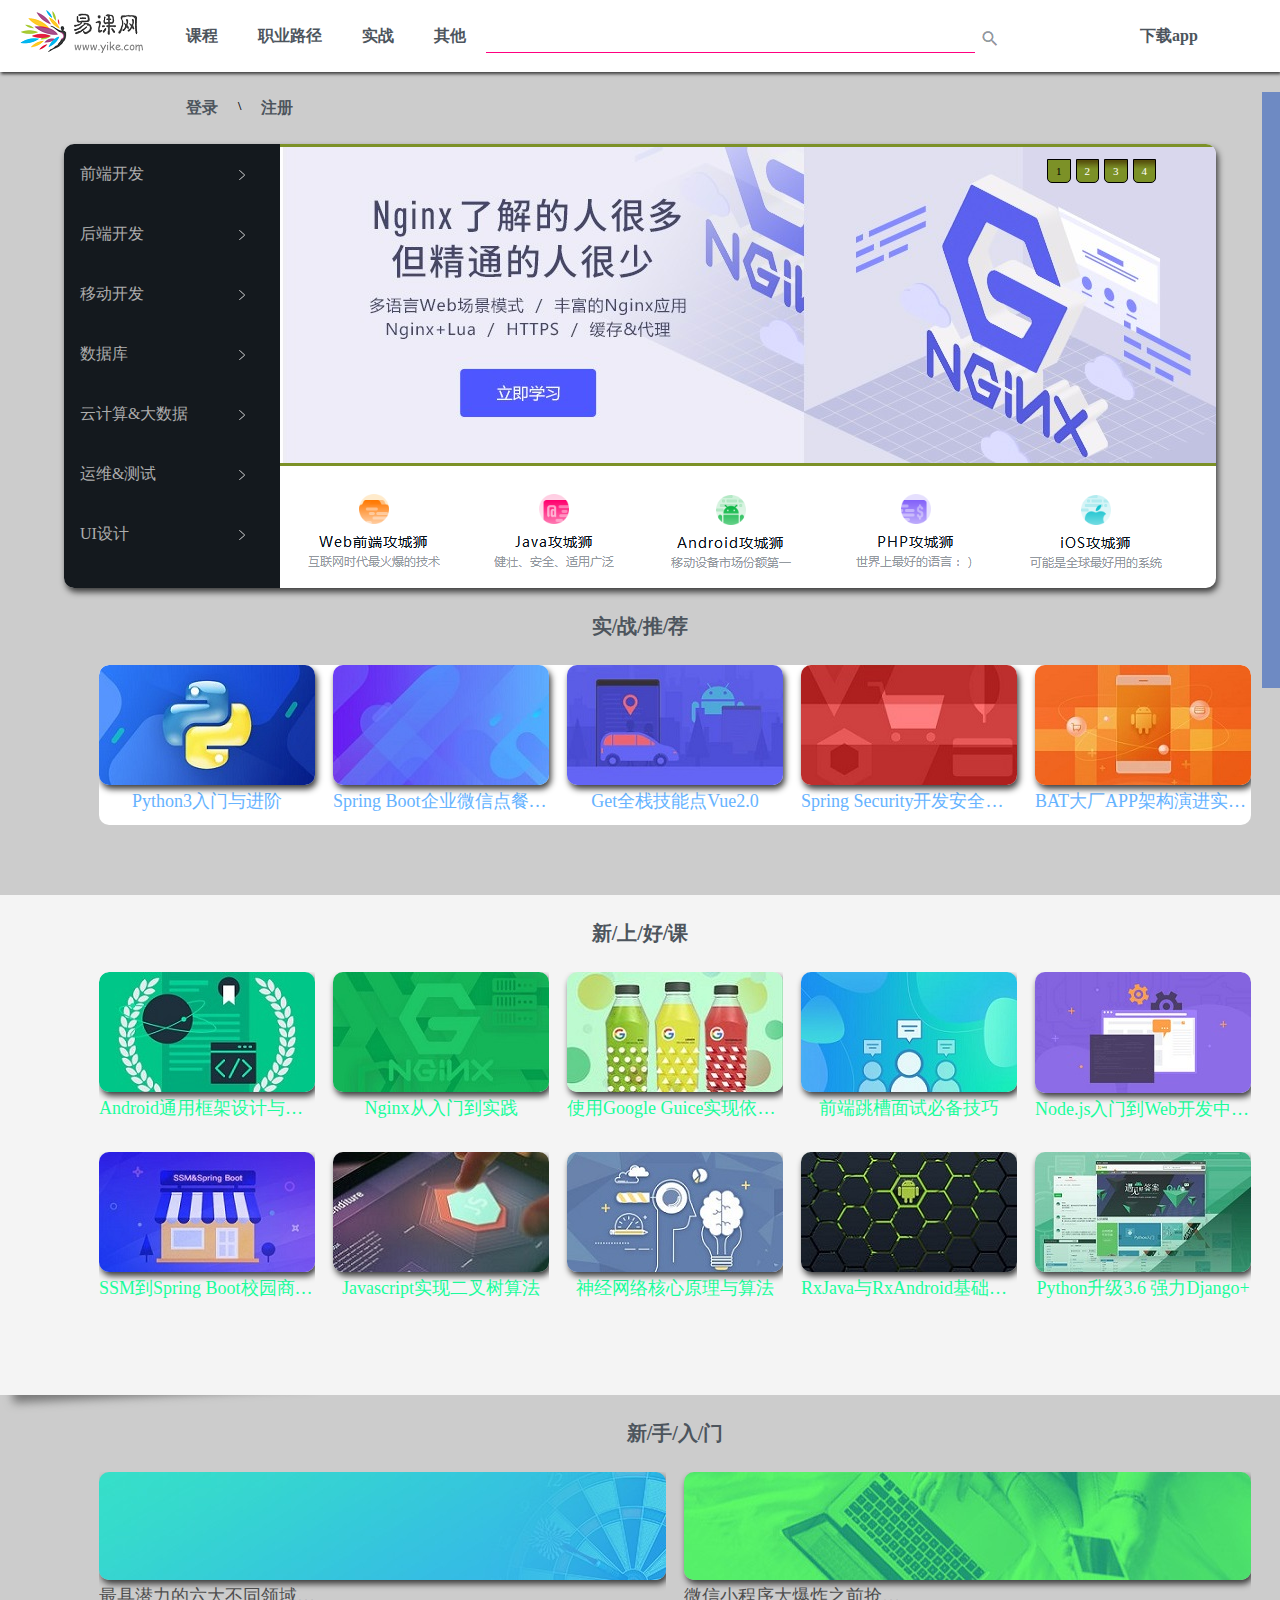
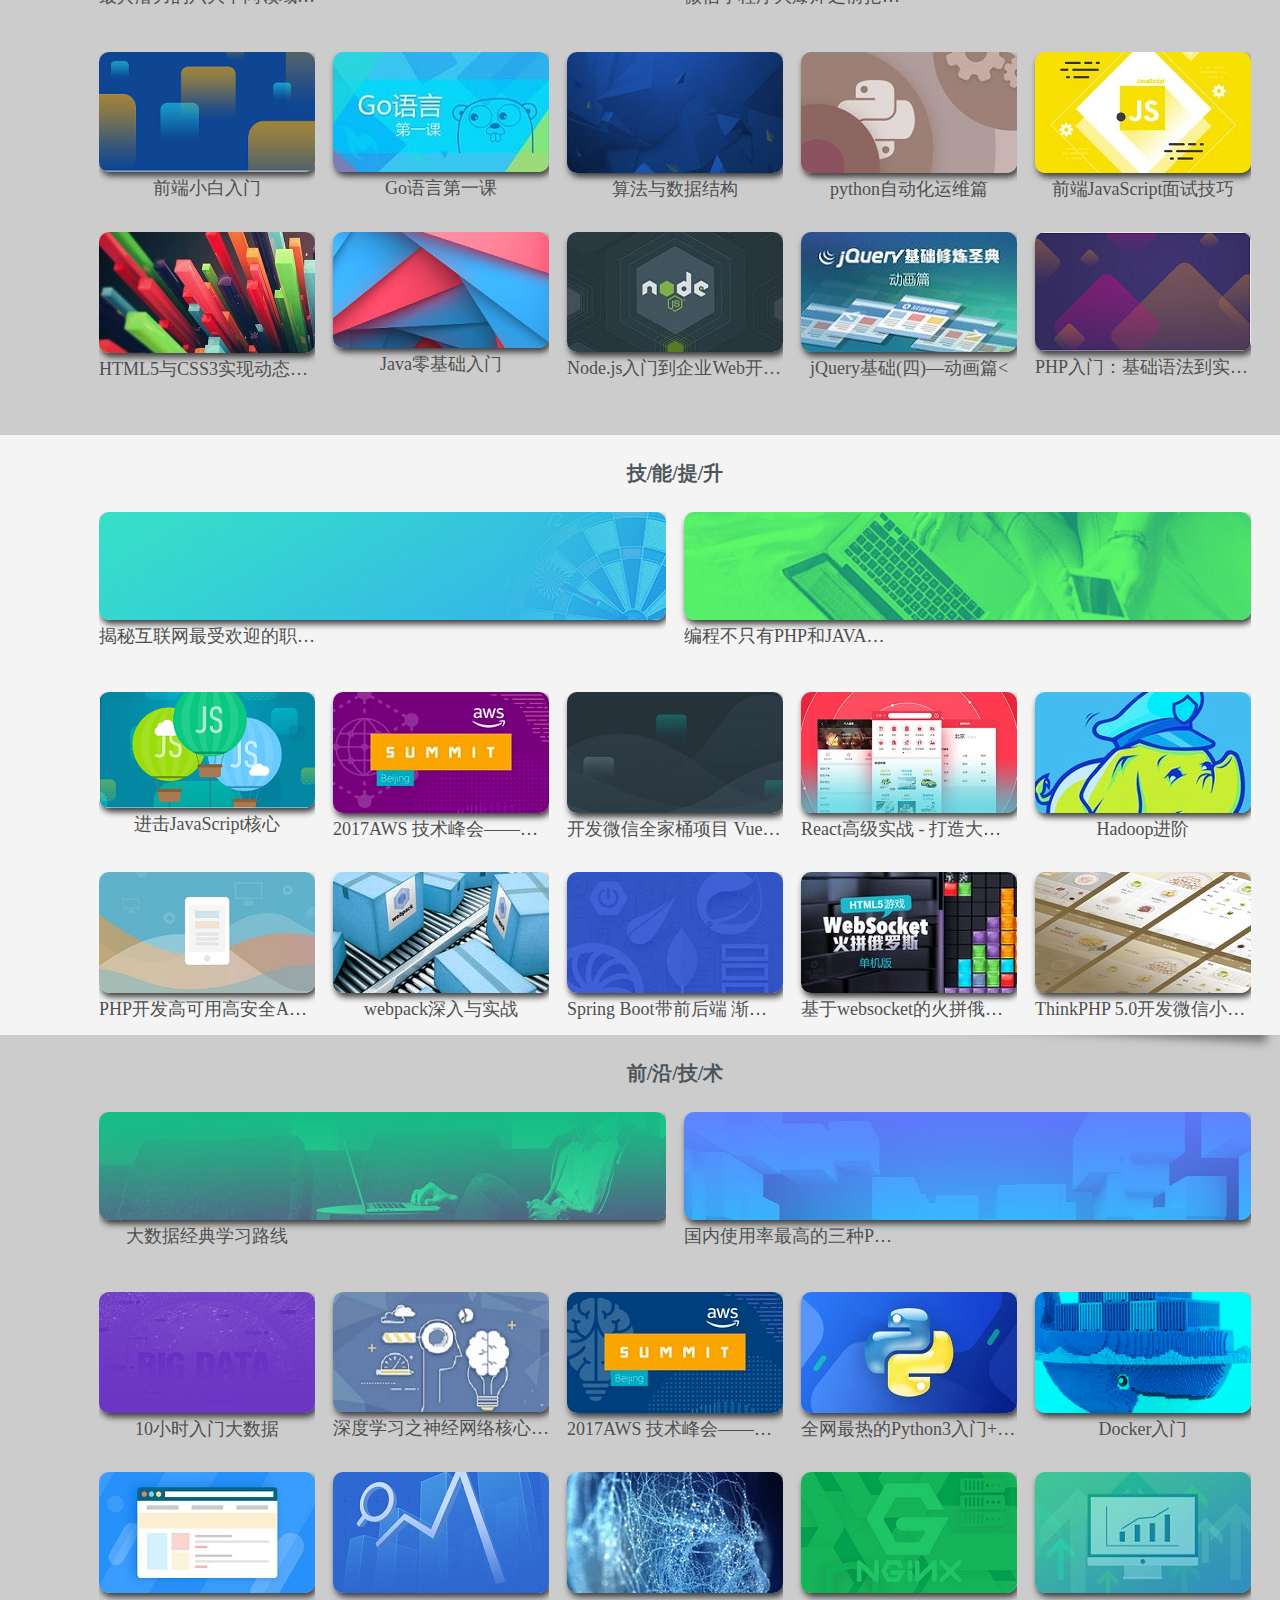
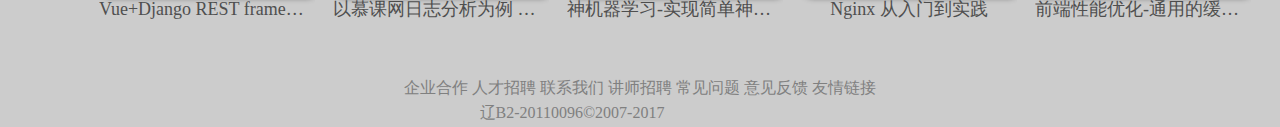
<file: index.html>
<!DOCTYPE html>
<html>
<head>
	<title></title>
<meta http-equiv="Content-Type" content="text/html; charset=utf-8" /> 
<link rel="stylesheet" type="text/css" href="css/index.css">
<link rel="stylesheet" type="text/css" href="anythingSlider/anythingslider.css">
<link href="fancybox/jquery.fancybox-1.3.4.css" rel="stylesheet">
<script type="text/javascript" src="js/jquery-3.2.1.min.js"></script>
<script src="js/jquery-1.7.2.min.js"></script>
<script type="text/javascript" src="anythingSlider/jQuery.anythingslider.min.js"></script>
<script src="fancybox/jquery.fancybox-1.3.4.min.js"></script>
<script src="js/jquery.easing.1.3.js"></script>
<script src="js/jquery.color.js"></script>

<script type="text/javascript">
$(document).ready(function() {
	$('.iframe').fancybox({
		width : '50%',
		height : '50%',
		titlePosition: 'outside'
	});
}); // end ready
</script>
<script type="text/javascript">
	
	$(function (){
$('#1').hover(function(){
    $("#main4").show()
    			.hover(function(){
    $(this).show();
},function(){
    $(this).hide();
});
},function(){
	$('#main4').hide();
    $('#main5').hide();
	$('#main6').hide();
	$('#main7').hide();
	$('#main8').hide();
	$('#main9').hide();
	$('#main10').hide();
});
$('#2').hover(function(){
    $("#main5").show()
    			.hover(function(){
    $(this).show();
},function(){
    $(this).hide();
});
},function(){
	$('#main4').hide();
    	$('#main5').hide();
	$('#main6').hide();
	$('#main7').hide();
	$('#main8').hide();
	$('#main9').hide();
	$('#main10').hide();
});
$('#3').hover(function(){
    $("#main6").show()
    			.hover(function(){
    $(this).show();
},function(){
    $(this).hide();
});
},function(){
	$('#main4').hide();
    	$('#main5').hide();
	$('#main6').hide();
	$('#main7').hide();
	$('#main8').hide();
	$('#main9').hide();
	$('#main10').hide();
});
$('#4').hover(function(){
    $("#main7").show()
    			.hover(function(){
    $(this).show();
},function(){
    $(this).hide();
});
},function(){
	$('#main4').hide();
    	$('#main5').hide();
	$('#main6').hide();
	$('#main7').hide();
	$('#main8').hide();
	$('#main9').hide();
	$('#main10').hide();
});
$('#5').hover(function(){
    $("#main8").show()
    			.hover(function(){
    $(this).show();
},function(){
    $(this).hide();
});
},function(){
	$('#main4').hide();
    	$('#main5').hide();
	$('#main6').hide();
	$('#main7').hide();
	$('#main8').hide();
	$('#main9').hide();
	$('#main10').hide();
});
$('#6').hover(function(){
    $("#main9").show()
    			.hover(function(){
    $(this).show();
},function(){
    $(this).hide();
});
},function(){
	$('#main4').hide();
    	$('#main5').hide();
	$('#main6').hide();
	$('#main7').hide();
	$('#main8').hide();
	$('#main9').hide();
	$('#main10').hide();
});
$('#7').hover(function(){
    $("#main10").show()
    			.hover(function(){
    $(this).show();
},function(){
    $(this).hide();
});
},function(){
	$('#main4').hide();
    	$('#main5').hide();
	$('#main6').hide();
	$('#main7').hide();
	$('#main8').hide();
	$('#main9').hide();
	$('#main10').hide();
});
// $('#main0').mouseout(function(){
// 		$('#main5').hide();
// 		$('#main4').hide();
// })
}); // end ready
$('.br input').click(function() {
	$(this).addClass('tu');
});
</script>
<script type="text/javascript">
	$(function(){
		$('#main2').anythingSlider({
			buildArrows : false,
		    buildStartStop : false,
		    autoPlay : true
		});
	})
</script>
<script>
$(document).ready(function() {
  $('#dashboard').hover(
     function() {
		$(this).stop().animate(
		{
			right: '0',
			backgroundColor: 'rgb(255,255,255)'
		},
		500,
		'easeInSine'
		); // end animate
	 }, 
	 function() {
		 $(this).stop().animate(
		{
			right: '-92px',
			backgroundColor: 'rgb(110,138,195)'
		},
		1500,
		'easeOutBounce'
		); // end animate
	 }
  ); // end hover
}); // end ready
</script>
<!-- <script>
$(document).ready(function() {
  $('.ry table tr td').hover(
     function() {
		$(this).addClass('ddf');
	 }, 
	 function() {
		$(this).removeClass('ddf');
	 }
  ); // end hover
}); // end ready
</script> -->
<script>
$(document).ready(function() {
  $('#menu2 li').hover(
     function() {
		$(this).addClass('ddf');
	 }, 
	 function() {
		$(this).removeClass('ddf');
	 }
  ); // end hover
}); // end ready
</script>
<script>
$(document).ready(function() {
  $('#menu15 li').hover(function() {
  	$(this).addClass('ddf');
  }, function() {
  	$(this).removeClass('ddf');
  });
}); // end ready
</script>
<script>
$(document).ready(function() {
  $('#menu16 li').hover(function() {
  	$(this).addClass('ddf');
  }, function() {
  	$(this).removeClass('ddf');
  });
}); // end ready
</script>
<script>
$(document).ready(function() {
  $('#menu17 li').hover(function() {
  	$(this).addClass('ddf');
  }, function() {
  	$(this).removeClass('ddf');
  });
}); // end ready
</script>
<script>
$(document).ready(function() {
  $('#menu18 li').hover(function() {
  	$(this).addClass('ddf');
  }, function() {
  	$(this).removeClass('ddf');
  });
}); // end ready
</script>
<script>
$(document).ready(function() {
  $('#menu19 li').hover(function() {
  	$(this).addClass('ddf');
  }, function() {
  	$(this).removeClass('ddf');
  });
}); // end ready
</script>
</head>
<body>
<div id="content">
<div id="header">
	<ul id="menu">
		<li style="padding-top: 8px;"><a href="index.html"><img src="imgs/yike.png"></a></li>
		<li><a href="html/课程.html" target="_blank">课程</a></li>
		<li><a href="html/职业路径.html" target="_blank">职业路径</a></li>
		<li><a href="html/实战.html"  target="_blank">实战</a></li>
		<li><a href="html/其他课程.html"  target="_blank">其他</a></li>
		<li><div class="br"><input type="text" name="text" size="50" >
		</div></li>
		<li><div class="jl"><img src="imgs/6.png"></div></li>
		<li><a href="html/App.html">下载app</a></li>
		<li><a href="html/登录.html" class="iframe">登录</a></li>
		<li style="padding-top: 27px;">\</li>
		<li id="regist"><a href="html/注册.html" class="iframe">注册</a></li>
	</ul>
</div>
<div id="dashboard">
	<a href="html/视频播放.html" class="iframe"><img src="imgs/blue_h.jpg" width="70" height="70" alt="blue"></a>
	<a href="html/音乐.html" class="iframe"><img src="imgs/green_h.jpg" width="70" height="70" alt="green"></a>
	<a href=""><img src="imgs/orange_h.jpg" width="70" height="70" alt="orange"></a>
	<a href=""><img src="imgs/purple_h.jpg" width="70" height="70" alt="purple"></a>
	<a href=""><img src="imgs/red_h.jpg" width="70" height="70" alt="red"></a>
	<a href=""><img src="imgs/yellow_h.jpg" width="70" height="70" alt="yellow"></a>
</div>
<div id="maincontent">
	<div id="main0">
	<div id="main4">
			<ul class="height1" id="menu3">
				<div class="fs"><a href="">基础</a></div>
				<li><a href="http://www.imooc.com/course/list?c=html">HTML/CSS</a></li>
				<li><a href="http://www.imooc.com/course/list?c=javascript">JavaScript</a></li>
				<li><a href="http://www.imooc.com/course/list?c=jquery">jQuery</a></li><br>
				<div class="fs"><a href="bold mr10 l small-title">进阶</a></div>
				<li><a href="http://www.imooc.com/course/list?c=html5">Html5</a></li>
				<li><a href="http://www.imooc.com/course/list?c=css3">CSS3</a></li>
				<li><a href="http://www.imooc.com/course/list?c=nodejs">Node.js</a></li>
				<li><a href="http://www.imooc.com/course/list?c=angularjs">AngularJS</a></li>
				<li><a href="http://www.imooc.com/course/list?c=bootstrap">Bootstrap</a></li>
				<li><a href="http://www.imooc.com/course/list?c=reactjs">React</a></li>
				<li><a href="http://www.imooc.com/course/list?c=sassless">Sass/Less</a></li>
				<li><a href="http://www.imooc.com/course/list?c=vuejs">Vue.js</a></li>
				<li><a href="http://www.imooc.com/course/list?c=webapp">WebApp</a></li>
			</ul>
			<ul id="menu4">
				<li>
					<div class="pd">
						<a href="http://class.imooc.com/sc/25?mc_marking=26dd86266f55cfc7a3b8b624af302664&mc_channel=qianduankaifa1"><img src="imgs/12.jpg"></a>
					</div>
				<li>
				<div class="df">
					<a href="http://class.imooc.com/sc/25?mc_marking=26dd86266f55cfc7a3b8b624af302664&mc_channel=qianduankaifa1">
					<p class="as">前端进阶：响应式开发与常用框架</p>
					<div class="sd">
						职业路径5步／30课253 ￥599.00
					</div>	
					</a>
				</div>	
				</li>	
				</li>
				<li>
					<div class="pd">
						<a href="http://coding.imooc.com/class/129.html?mc_marking=dce36388dbfc942a1d01880e63a59e4c&mc_channel=qianduankaifa2"><img src="imgs/13.jpg"></a>
					</div>
				<li>
				<div class="df">
					<a href="http://coding.imooc.com/class/129.html?mc_marking=dce36388dbfc942a1d01880e63a59e4c&mc_channel=qianduankaifa2">
					<p class="as">前端跳槽面试必备技巧</p>
					<div class="sd">
						实战 中级 744 ￥199.00
					</div>	
					</a>
				</div>	
				</li>	
				</li>
				<li>
					<div class="pd">
						<a href="http://coding.imooc.com/class/107.html?mc_marking=989e3412c6cb7f02a3a0959e9c06d840&mc_channel=qianduankaifa3" target=""><img src="imgs/14.jpg"></a>
					</div>
				<li>
				<div class="df">
					<a href="http://coding.imooc.com/class/107.html?mc_marking=989e3412c6cb7f02a3a0959e9c06d840&mc_channel=qianduankaifa3 target=">
					<p class="as">全网稀缺Vue 2.0高级实战 独立开发专属音乐WebAPP</p>
					<div class="sd">
					实战 高级 1512 ￥399.00	
					</div>	
					</a>
				</div>	
				</li>	
				</li>
				<li>
					<div class="pd">
						<a href="http://coding.imooc.com/class/146.html?mc_marking=1c676ba0e3770b8ce7fa73c472e906b0&mc_channel=qianduankaifa4"><img src="imgs/15.jpg"></a>
					</div>
				<li>
				<div class="df">
					<a href="http://coding.imooc.com/class/146.html?mc_marking=1c676ba0e3770b8ce7fa73c472e906b0&mc_channel=qianduankaifa4">
					<p class="as">Node.js入门到企业Web开发中的应用</p>
					<div class="sd">
						
					</div>	
					</a>
				</div>	
				</li>	
				</li>
			</ul>
	</div>
	<div id="main5">
		<div>
			<ul class="height1" id="menu3">
				<div class="fs"><a href="">全部</a></div>
				<li><a href="http://www.imooc.com/course/list?c=php">PHP</a></li>
				<li><a href="http://www.imooc.com/course/list?c=java">Java</a></li>
				<li><a href="http://www.imooc.com/course/list?c=springboot">SpringBoot</a></li>
				<li><a href="http://www.imooc.com/course/list?c=c">C</a></li>
				<li><a href="http://www.imooc.com/course/list?c=cplusplus">C++</a></li>
				<li><a href="http://www.imooc.com/course/list?c=go">Go</a></li>
				<li><a href="http://www.imooc.com/course/list?c=csharp">C#</a></li>
				<li><a href="http://www.imooc.com/course/list?c=ruby">Ruby</a></li>
			</ul>
			<ul id="menu4">
				<li>
					<div class="pd">
						<a href="http://class.imooc.com/sc/31?mc_marking=8bf670b1de9545f94eb55310a57fb4c6&mc_channel=houduankaifa1"><img src="imgs/16.jpg"></a>
					</div>
				<li>
				<div class="df">
					<a href="http://class.imooc.com/sc/31?mc_marking=8bf670b1de9545f94eb55310a57fb4c6&mc_channel=houduankaifa1">
					<p class="as">Java Web入门</p>
					<div class="sd">
						职业路径4步／20课38 ￥399.00
					</div>	
					</a>
				</div>	
				</li>	
				</li>
				<li>
					<div class="pd">
						<a href="http://coding.imooc.com/class/128.html?mc_marking=2f32a1c1b52ab38e2564a56eb5542c6d&mc_channel=houduankaifa2"><img src="imgs/17.jpg"></a>
					</div>
				<li>
				<div class="df">
					<a href="http://coding.imooc.com/class/128.html?mc_marking=2f32a1c1b52ab38e2564a56eb5542c6d&mc_channel=houduankaifa2">
					<p class="as">10小时入门大数据</p>
					<div class="sd">
						实战 初级 262  ￥188.00
					</div>	
					</a>
				</div>	
				</li>	
				</li>
				<li>
					<div class="pd">
						<a href="http://coding.imooc.com/class/78.html?mc_marking=ca3a74673cb58e36a0179faab372273d&mc_channel=houduankaifa3"><img src="imgs/18.jpg"></a>
					</div>
				<li>
				<div class="df">
					<a href="http://coding.imooc.com/class/78.html?mc_marking=ca3a74673cb58e36a0179faab372273d&mc_channel=houduankaifa3">
					<p class="as">Python升级3.6 强力Django+杀手级Xadmin打造在线教育平台 </p>
					<div class="sd">
						实战 中级 1382 ￥369.00
					</div>	
					</a>
				</div>	
				</li>	
				</li>
				<li>
					<div class="pd">
						<a href="http://www.imooc.com/learn/717?mc_marking=11fb3394b153de9e85db1efab1696d0a&mc_channel=houduankaifa4"><img src="imgs/19.jpg"></a>
					</div>
				<li>
				<div class="df">
					<a href="http://www.imooc.com/learn/717?mc_marking=11fb3394b153de9e85db1efab1696d0a&mc_channel=houduankaifa4">
					<p class="as">初识机器学习-理论篇</p>
					<div class="sd">
						初级 64135
					</div>	
					</a>
				</div>	
				</li>	
				</li>
			</ul>			
		</div>
    </div>
	<div id="main6">
			<ul class="height1" id="menu3">
				<div class="fs"><a href="">全部</a></div>
				<li><a href="http://www.imooc.com/course/list?c=android">Android</a></li>
				<li><a href="http://www.imooc.com/course/list?c=ios">iOS</a></li>
				<li><a href="http://www.imooc.com/course/list?c=unity3d">Unity 3D</a></li>
				<li><a href="http://www.imooc.com/course/list?c=cocos2dx">Cocos2d-x</a></li>
			</ul>
			<ul id="menu4">
				<li>
					<div class="pd">
						<a href="http://class.imooc.com/sc/6?mc_marking=26f2b814793653c4ed7605605086eea4&mc_channel=yidongkaifa1"><img src="imgs/20.jpg"></a>
					</div>
				<li>
				<div class="df">
					<a href="http://class.imooc.com/sc/6?mc_marking=26f2b814793653c4ed7605605086eea4&mc_channel=yidongkaifa1">
					<p class="as">零基础入门Android语法与界面</p>
					<div class="sd">
						职业路径5步／43课1134 ￥399.00
					</div>	
					</a>
				</div>	
				</li>	
				</li>
				<li>
					<div class="pd">
						<a href="http://coding.imooc.com/class/116.html?mc_marking=feb2449af6f0b66c4addc66d8d1b440f&mc_channel=yidongkaifa2"><img src="imgs/21.jpg"></a>
					</div>
				<li>
				<div class="df">
					<a href="http://coding.imooc.com/class/116.html?mc_marking=feb2449af6f0b66c4addc66d8d1b440f&mc_channel=yidongkaifa2">
					<p class="as">Android·通用框架设计与完整电商APP开发</p>
					<div class="sd">
						实战 高级 624 ￥348.00
					</div>	
					</a>
				</div>	
				</li>	
				</li>
				<li>
					<div class="pd">
						<a href="http://class.imooc.com/sc/17?mc_marking=bd2f4df89faa72b8ac79588a8414e240&mc_channel=yidongkaifa3"><img src="imgs/22.jpg"></a>
					</div>
				<li>
				<div class="df">
					<a href="http://class.imooc.com/sc/17?mc_marking=bd2f4df89faa72b8ac79588a8414e240&mc_channel=yidongkaifa3">
					<p class="as">Android进阶：网络与数据存储</p>
					<div class="sd">
						职业路径4步／21课148 ￥399.00
					</div>	
					</a>
				</div>	
				</li>	
				</li>
				<li>
					<div class="pd">
						<a href="http://www.imooc.com/learn/831?mc_marking=d953d18cee57469129ed392a22a13914&mc_channel=yidongkaifa4"><img src="imgs/23.jpg"></a>
					</div>
				<li>
				<div class="df">
					<a href="http://www.imooc.com/learn/831?mc_marking=d953d18cee57469129ed392a22a13914&mc_channel=yidongkaifa4">
					<p class="as">Android常用异常集及解决方案</p>
					<div class="sd">
						初级 4316
					</div>	
					</a>
				</div>	
				</li>	
				</li>
			</ul>
	</div>
	<div id="main7">
		<div>
			<ul class="height1" id="menu3">
				<div class="fs"><a href="">全部</a></div>
				<li><a href="http://www.imooc.com/course/list?c=mysql">MySQL</a></li>
				<li><a href="http://www.imooc.com/course/list?c=mongodb">MongoDB</a></li>
				<li><a href="http://www.imooc.com/course/list?c=oracle">Oracle</a></li>
				<li><a href="http://www.imooc.com/course/list?c=sqlserver">SQL Server</a></li>
			</ul>
			<ul id="menu4">
				<li>
					<div class="pd">
						<a href="http://coding.imooc.com/class/49.html?mc_marking=1f4fcc63073278dd413ae9b1018396f2&mc_channel=shujuku4"><img src="imgs/27.jpg"></a>
					</div>
				<li>
				<div class="df">
					<a href="http://coding.imooc.com/class/49.html?mc_marking=1f4fcc63073278dd413ae9b1018396f2&mc_channel=shujuku4">
					<p class="as">MySQL性能管理及架构设计</p>
					<div class="sd">
						实战 中级 1336 ￥199.00
					</div>	
					</a>
				</div>	
				</li>	
				</li>
				<li>
					<div class="pd">
						<a href="http://coding.imooc.com/class/96.html?mc_marking=645c80799e6ad8d543c05e3c0c462d27&mc_channel=shujuku1"><img src="imgs/24.jpg"></a>
					</div>
				<li>
				<div class="df">
					<a href="http://coding.imooc.com/class/96.html?mc_marking=645c80799e6ad8d543c05e3c0c462d27&mc_channel=shujuku1">
					<p class="as">Java大牛 带你从0到上线开发企业级电商项目</p>
					<div class="sd">
						实战 中级 2400 ￥348.00
					</div>	
					</a>
				</div>	
				</li>	
				</li>
				<li>
					<div class="pd">
						<a href="http://coding.imooc.com/class/114.html?mc_marking=45128caf23b4b2a0b822082be50a646d&mc_channel=shujuku2"><img src="imgs/25.jpg"></a>
					</div>
				<li>
				<div class="df">
					<a href="http://coding.imooc.com/class/114.html?mc_marking=45128caf23b4b2a0b822082be50a646d&mc_channel=shujuku2">
					<p class="as">Python操作三大主流数据库</p>
					<div class="sd">
						实战 初级 309 ￥168.00
					</div>	
					</a>
				</div>	
				</li>	
				</li>
				<li>
					<div class="pd">
						<a href="http://coding.imooc.com/class/79.html?mc_marking=48ac65b3b1dcd8a47b6937c45bbf1865&mc_channel=shujuku3"><img src="imgs/26.jpg"></a>
					</div>
				<li>
				<div class="df">
					<a href="http://coding.imooc.com/class/79.html?mc_marking=48ac65b3b1dcd8a47b6937c45bbf1865&mc_channel=shujuku3">
					<p class="as">高性能可扩展MySQL数据库设计及架构优化 电商项目</p>
					<div class="sd">
						实战 中级 262 ￥249.00
					</div>	
					</a>
				</div>	
				</li>	
				</li>
			</ul>			
		</div>
    </div>
	<div id="main8">
		<div>
			<ul class="height1" id="menu3">
				<div class="fs"><a href="" class="fs">全部</a></div>
				<li><a href="http://www.imooc.com/course/list?c=bigdata">大数据</a></li>
				<li><a href="http://www.imooc.com/course/list?c=cloudcomputing"">云计算</a></li>
			</ul>
			<ul id="menu4">
				<li>
					<div class="pd">
						<a href="http://coding.imooc.com/class/112.html?mc_marking=212053ae3748925377dde867fc1307ba&mc_channel=yunjisuandashuju1"><img src="imgs/28.jpg"></a>
					</div>
				<li>
				<div class="df">
					<a href="http://coding.imooc.com/class/112.html?mc_marking=212053ae3748925377dde867fc1307ba&mc_channel=yunjisuandashuju1">
					<p class="as">以易课网日志分析为例 进入大数据 Spark SQL 的世界</p>
					<div class="sd">
						实战 中级 344 ￥366.00
					</div>	
					</a>
				</div>	
				</li>	
				</li>
				<li>
					<div class="pd">
						<a href="http://www.imooc.com/learn/727?mc_marking=861f6ee7b9b271a52388e6ac4745b939&mc_channel=yunjisuandashuju2"><img src="imgs/29.jpg"></a>
					</div>
				<li>
				<div class="df">
					<a href="http://www.imooc.com/learn/727?mc_marking=861f6ee7b9b271a52388e6ac4745b939&mc_channel=yunjisuandashuju2">
					<p class="as">Python在数据科学中的应用</p>
					<div class="sd">
						初级 34090
					</div>	
					</a>
				</div>	
				</li>	
				</li>
				<li>
					<div class="pd">
						<a href="http://coding.imooc.com/class/128.html?mc_marking=801d66a46227018ab24294f67a7106f9&mc_channel=yunjisuandashuju3"><img src="imgs/30.jpg"></a>
					</div>
				<li>
				<div class="df">
					<a href="http://coding.imooc.com/class/128.html?mc_marking=801d66a46227018ab24294f67a7106f9&mc_channel=yunjisuandashuju3">
					<p class="as">10小时入门大数据</p>
					<div class="sd">
						实战 初级 261 ￥188.00
					</div>	
					</a>
				</div>	
				</li>	
				</li>
				<li>
					<div class="pd">
						<a href="http://www.imooc.com/learn/881?mc_marking=e07ac49babff573ce3e8d8b30309fda0&mc_channel=yunjisuandashuju4"><img src="imgs/31.jpg"></a>
					</div>
				<li>
				<div class="df">
					<a href="http://www.imooc.com/learn/881?mc_marking=e07ac49babff573ce3e8d8b30309fda0&mc_channel=yunjisuandashuju4">
					<p class="as">HBase入门</p>
					<div class="sd">
						初级 6944
					</div>	
					</a>
				</div>	
				</li>	
				</li>
			</ul>
	</div>
	</div>
	<div id="main9">
		<div>
			<ul class="height1" id="menu3">
				<div class="fs"><a href="">全部</a></div>
				<li><a href="http://www.imooc.com/course/list?c=test">测试</a></li>
				<li><a href="http://www.imooc.com/course/list?c=linux">Linux</a></li>
			</ul>
			<ul id="menu4">
				<li>
					<div class="pd">
						<a href="http://coding.imooc.com/class/121.html?mc_marking=ff804d9f130f69a791663d835e705536&mc_channel=yunweiceshi1"><img src="imgs/32.jpg"></a>
					</div>
				<li>
				<div class="df">
					<a href="http://coding.imooc.com/class/121.html?mc_marking=ff804d9f130f69a791663d835e705536&mc_channel=yunweiceshi1">
					<p class="as">Nginx从入门到实践</p>
					<div class="sd">
						实战 高级 712 ￥199.00
					</div>	
					</a>
				</div>	
				</li>	
				</li>
				<li>
					<div class="pd">
						<a href="http://www.imooc.com/learn/847?mc_marking=9be27062db20d24fc4597bf965970e0e&mc_channel=yunweiceshi2"><img src="imgs/33.jpg"></a>
					</div>
				<li>
				<div class="df">
					<a href="http://www.imooc.com/learn/847?mc_marking=9be27062db20d24fc4597bf965970e0e&mc_channel=yunweiceshi2">
					<p class="as">使用java构建和维护接口自动化测试框架</p>
					<div class="sd">
						中级 10679
					</div>	
					</a>
				</div>	
				</li>	
				</li>
				<li>
					<div class="pd">
						<a href="http://coding.imooc.com/class/118.html?mc_marking=2d295e18c5ff34cf65b367b242f57d36&mc_channel=yunweiceshi3"><img src="imgs/34.jpg"></a>
					</div>
				<li>
				<div class="df">
					<a href="http://coding.imooc.com/class/118.html?mc_marking=2d295e18c5ff34cf65b367b242f57d36&mc_channel=yunweiceshi3">
					<p class="as"Web自动化测试-Selenium基础到企业应用</p>
					<div class="sd">
						实战 中级 255 ￥266.00
					</div>	
					</a>
				</div>	
				</li>	
				</li>
				<li>
					<div class="pd">
						<a href="http://www.imooc.com/learn/583?mc_marking=5d87a2d206b48b37497f848ca9cd269f&mc_channel=yunweiceshi4"><img src="imgs/35.jpg"></a>
					</div>
				<li>
				<div class="df">
					<a href="http://www.imooc.com/learn/583?mc_marking=5d87a2d206b48b37497f848ca9cd269f&mc_channel=yunweiceshi4">
					<p class="as">Linux管理系统</p>
					<div class="sd">
						中级 49719
					</div>	
					</a>
				</div>	
				</li>	
				</li>
			</ul>			
		</div>
    </div>
	<div id="main10">
		<div>
			<ul class="height1" id="menu3">
				<div class="fs"><a href="">全部</a></div>
				<li><a href="http://www.imooc.com/course/list?c=an">动画动效</a></li>
				<li><a href="http://www.imooc.com/course/list?c=uiapp">APPUI设计</a></li>
				<li><a href="http://www.imooc.com/course/list?c=uitool">设计工具</a></li>
				<li><a href="http://www.imooc.com/course/list?c=uijc">设计基础</a></li>
			</ul>
			<ul id="menu4">
				<li>
					<div class="pd">
						<a href="http://www.imooc.com/learn/900?mc_marking=f04136011775d92c5132282b92e4f640&mc_channel=uisheji1"><img src="imgs/36.jpg"></a>
					</div>
				<li>
				<div class="df">
					<a href="http://www.imooc.com/learn/900?mc_marking=f04136011775d92c5132282b92e4f640&mc_channel=uisheji1">
					<p class="as">Sketch的基础实例应用</p>
					<div class="sd">
						初级 1134
					</div>	
					</a>
				</div>	
				</li>	
				</li>
				<li>
					<div class="pd">
						<a href="http://www.imooc.com/learn/716?mc_marking=5584c73796a2fc09e16c0b7a9b897d89&mc_channel=uisheji2"><img src="imgs/37.jpg"></a>
					</div>
				<li>
				<div class="df">
					<a href="http://www.imooc.com/learn/716?mc_marking=5584c73796a2fc09e16c0b7a9b897d89&mc_channel=uisheji2">
					<p class="as">Pscc全面技能培训</p>
					<div class="sd">
						初级 51700
					</div>	
					</a>
				</div>	
				</li>	
				</li>
				<li>
					<div class="pd">
						<a href="http://www.imooc.com/learn/159?mc_marking=a74ff4de9355773c8cd10c4191df3feb&mc_channel=uisheji3"><img src="imgs/38.jpg"></a>
					</div>
				<li>
				<div class="df">
					<a href="http://www.imooc.com/learn/159?mc_marking=a74ff4de9355773c8cd10c4191df3feb&mc_channel=uisheji3">
					<p class="as">PS大神通关教程</p>
					<div class="sd">
						初级 265270
					</div>	
					</a>
				</div>	
				</li>	
				</li>
				<li>
					<div class="pd">
						<a href="http://www.imooc.com/learn/857?mc_marking=7b04ad886911e1e9052f9b4134d53f13&mc_channel=uisheji4"><img src="imgs/39.jpg"></a>
					</div>
				<li>
				<div class="df">
					<a href="http://www.imooc.com/learn/857?mc_marking=7b04ad886911e1e9052f9b4134d53f13&mc_channel=uisheji4">
					<p class="as">基础线性和剪影化icon的制作方法</p>
					<div class="sd">
						中级 5325
					</div>	
					</a>
				</div>	
				</li>	
				</li>
			</ul>			
		</div>
    </div>
	</div>
	<div id="main1">
	<ul id="menu1">
		<li id="1"><a href="http://www.imooc.com/course/list?c=fe">前端开发</a></li>
		<li id="2"><a href="http://www.imooc.com/course/list?c=be">后端开发</a></li>
		<li id="3"><a href="http://www.imooc.com/course/list?c=mobile">移动开发</a></li>
		<li id="4"><a href="http://www.imooc.com/course/list?c=data">数据库</a></li>
		<li id="5"><a href="http://www.imooc.com/course/list?c=cb">云计算&大数据</a></li>
		<li id="6"><a href="http://www.imooc.com/course/list?c=op">运维&测试</a></li>
		<li id="7"><a href="http://www.imooc.com/course/list?c=photo">UI设计</a></li>
	</ul>	
	</div>
	<div id="main2">
	<div>
    <ul>
    	<li><a href="http://coding.imooc.com/class/96.html?mc_marking=d7163aeee9a5eab550a14cc2b699c976&mc_channel=banner
"><img src="imgs/1.jpg"></a></li>
    </ul>
    </div>
	<div>
    <ul>
    	<li><a href="http://coding.imooc.com/class/148.html?mc_marking=4ca0c5097ba114e432942159b82a5f0b&mc_channel=banner
"><img src="imgs/2.jpg"></a></li>
    </ul>
    </div>
	<div>
    <ul>
    	<li><a href="http://coding.imooc.com/class/103.html?mc_marking=834a954735f0bc7c1e88d0c718f1eac9&mc_channel=banner
"><img src="imgs/3.jpg"></a></li>
    </ul>
    </div>
	<div>
    <ul>
    	<li><a href="http://coding.imooc.com/class/113.html?mc_marking=e152091611f6371d866c1a50fb9d5ab6&mc_channel=banner
"><img src="imgs/4.jpg"></a></li>
    </ul>
    </div>
    </div>
    <div id="main3">
    	<ul id="menu2">
            <li><a href="http://class.imooc.com/?c=fe&mc_marking=032475ea974e6e9bb1ee3f2caad1acb2&mc_channel=L1"><img src="imgs/7.png"></a></li>
    		<li><a href="http://class.imooc.com/?c=java&mc_marking=7540f1d4ea6181748df32c86d4112fdf&mc_channel=L2"><img src="imgs/8.png"></a></li>
    		<li><a href="http://class.imooc.com/?c=android&mc_marking=9f3ec9c2c8c0f823baf785125012b277&mc_channel=L3"><img src="imgs/9.png"></a></li>
    		<li><a href="http://class.imooc.com/?c=php&mc_marking=a0ae214050107d9a52522dc8ed0d7ad0&mc_channel=L4"><img src="imgs/10.png"></a></li>
    		<li><a href="http://class.imooc.com/?c=ios&mc_marking=286b51b2a8e40915ea9023c821882e74&mc_channel=L5"><img src="imgs/11.png"></a></li>
    	</ul>
    </div>
</div>
</div>
<!-- <div class="ry">
	<div id="chen">
	<table width="100" align="center" border="0">
		<b><p align="center">实/战/推/荐</p></b>
		<tr>
			<div id="pdd"><td align="center"><a href=""><img src="imgs/40.jpg">
			<div id="pdd">Python3入门与进阶</div></a></td></div>
			<div>			<td><a href=""><img src="imgs/41.jpg">
			<div class="kd">Spring Boot企业微信点餐系统</div></a></td>
		    </div>
			<td align="center"><a href=""><img src="imgs/43.jpg">
			Get全栈技能点Vue2.0</a></td>
			<td><a href=""><img src="imgs/45.jpg">
			Spring Security开发安全服务</a></td>
			<td><a href=""><img src="imgs/42.jpg">
			<div class="kd">BAT大厂APP架构演进实践与优化</div></a></td>
		</tr>
	</table>
    </div>
    <div>
	<table width="100" align="center">
		<b><p align="center">新/上/好/课</p></b>
		<tr>
			<td><a href=""><img src="imgs/44.jpg">
			<div class="kd">Android通用框架设计与APP开发</div></a></td>
			<td align="center"><a href=""><img src="imgs/46.jpg">
			Nginx从入门到实践</a></td>
			<td><a href=""><img src="imgs/47.jpg">
			<div class="kd">使用Google Guice实现依赖注入</div></a></td>
			<td align="center"><a href=""><img src="imgs/48.jpg">
			<div class="kd">前端跳槽面试必备技巧</div></a></td>
			<td><a href=""><img src="imgs/49.jpg">
			<div class="kd">Node.js入门到Web开发中的应用</div></a></td>
		</tr>
		<tr>
			<td><a href=""><img src="imgs/50.jpg">
			<div class="kd">SSM到Spring Boot校园商铺平台</div></a></td>
			<td align="center"><a href=""><img src="imgs/51.jpg">
			<div class="kd">Javascript实现二叉树算法</div></a></td>
			<td align="center"><a href=""><img src="imgs/52.jpg">
			<div class="kd">神经网络核心原理与算法</div></a></td>
			<td><a href=""><img src="imgs/53.jpg">
			<div class="kd">RxJava与RxAndroid基础入门</div></a></td>
			<td><a href=""><img src="imgs/54.jpg">
			<div class="kd">Python升级3.6 强力Django+</div></a></td>
		</tr>
	</table>
	</div>
	<div>
		<table width="100" align="center" border="0">
		<b><p align="center">新/手/入/门</p></b>
		<tr>
			<td align="center"><a href=""><img src="imgs/56.jpg">
			Go语言第一课</a></td>
			<td align="center"><a href=""><img src="imgs/57.jpg">
			jQuery基础-动画篇</a></td>
			<td align="center"><a href=""><img src="imgs/58.jpg">
			Python自动化运维篇</a></td>
			<td align="center"><a href=""><img src="imgs/59.jpg">
			前端JavaScript面试技巧</a></td>
			<td align="center"><a href=""><img src="imgs/46.jpg">
			Nginx从入门到实践</a></td>
		</tr>
	</table>
</div> -->
<div class="center2"><center>实/战/推/荐</center></div>
    <div id="main15">
    	<ul id="menu15">
            <li><a href="http://coding.imooc.com/class/136.html?mc_marking=58fc4a3eef797bb53e2a572b4492e1cb&mc_channel=syb9"><img src="imgs/40.jpg">
			<div>Python3入门与进阶</div>
            </a></li>
    		<li><a href="http://coding.imooc.com/class/117.html?mc_marking=1f1eb391b59b3e4139718a46d8673049&mc_channel=syb10"><img src="imgs/41.jpg">
			<div>Spring Boot企业微信点餐系统</div>
    		</a></li>
    		<li><a href="http://coding.imooc.com/class/113.html"><img src="imgs/42.jpg">
    			<div>Get全栈技能点Vue2.0</div>
    		</a></li>
    		<li><a href="http://coding.imooc.com/class/134.html"><img src="imgs/43.jpg">
    			<div>Spring Security开发安全服务</div>
    		</a></li>
    		<li><a href="http://coding.imooc.com/class/147.html"><img src="imgs/44.jpg">
    			<div>BAT大厂APP架构演进实践与优化</div>
    		</a></li>
    	</ul>
    </div>
 </div>
 </div>
<div id="ceng" class="effect3">   
<div class="center2"><center>新/上/好/课</center></div>
    <div id="main16">
    	<ul id="menu16">
            <li><a href="http://coding.imooc.com/class/134.html?mc_marking=a7b3119105f0cbb234506fc15f6bfbc4&mc_channel=syb8" data-track="sztj-1-3"><img src="imgs/45.jpg">
            	<div>Android通用框架设计与APP开发</div>
            </a></li>
    		<li><a href="http://coding.imooc.com/class/121.html"><img src="imgs/46.jpg">
    			<div>Nginx从入门到实践</div>
    		</a></li>
    		<li><a href="http://www.imooc.com/learn/901"><img src="imgs/47.jpg">
    			<div>使用Google Guice实现依赖注入</div>
    		</a></li>
    		<li><a href="http://coding.imooc.com/class/129.html"><img src="imgs/48.jpg">
    			<div>前端跳槽面试必备技巧</div>
    		</a></li>
    		<li><a href="http://coding.imooc.com/class/146.html"><img src="imgs/xh1-5.jpg">
    			<div>Node.js入门到Web开发中的应用</div>
    		</a></li>
    	</ul>
    	<ul id="menu16">            
    		<li><a href="http://coding.imooc.com/class/144.html"><img src="imgs/50.jpg">
    			<div>SSM到Spring Boot校园商铺平台</div>
    		</a></li>
    		<li><a href="http://www.imooc.com/learn/888"><img src="imgs/51.jpg">
    			<div>Javascript实现二叉树算法</div>
    		</a></li>
    		<li><a href="http://coding.imooc.com/class/145.html"><img src="imgs/52.jpg">
    			<div>神经网络核心原理与算法</div>
    		</a></li>
    		<li><a href="http://www.imooc.com/learn/877"><img src="imgs/53.jpg">
    			<div>RxJava与RxAndroid基础入门</div>
    		</a></li>
    		<li><a href="http://coding.imooc.com/class/78.html"><img src="imgs/54.jpg">
    			<div>Python升级3.6 强力Django+</div>
    		</a></li>
    	</ul>
    </div>
</div>
    <div id="main17">
<div class="center2"><center>新/手/入/门</center></div> 

    	<ul id="menu17">
            <li><a href="http://www.imooc.com/topic/ecom?mc_marking=aafdffd7ccf90b3d015b48650ef2a3e0&amp;mc_channel=syzt1"><img src="imgs/60.jpg">
            	<div>最具潜力的六大不同领域电商项目开发</div>
            </a></li>
    		<li><a href="http://www.imooc.com/topic/xiaochengxu?mc_marking=6a13cf059236d3dec23a46c4963dafd3&amp;mc_channel=syzt2"><img src="imgs/61.jpg">
    			<div>微信小程序大爆炸之前抢占先机学习</div>
    		</a></li>
    	</ul>
    	<ul id="menu17">            
    		<li><a href="http://class.imooc.com/sc/20?mc_marking=82c3cedd638e1d3fb98cd63709db4448&mc_channel=syb21"><img src="imgs/63.jpg">
    			<div>前端小白入门</div>
    		</a></li>
    		<li><a href="http://www.imooc.com/learn/345?mc_marking=897df86a0080aa93abc958e588b5f544&mc_channel=syb22"><img src="imgs/xs2-2.jpg">
    			<div>Go语言第一课</div>
    		</a></li>
    		<li><a href="http://coding.imooc.com/class/71.html?mc_marking=7926d4e364260fadf99bc6683bf7488a&mc_channel=syb23"><img src="imgs/xs2-3.jpg">
    			<div>算法与数据结构</div>
    		</a></li>
    		<li><a href="http://www.imooc.com/learn/853?mc_marking=0d134d0e581de7b88daa4f49bc6412ad&mc_channel=syb24"><img src="imgs/xs2-4.jpg">
    			<div>python自动化运维篇</div>
    		</a></li>
    		<li><a href="http://coding.imooc.com/class/115.html?mc_marking=d16700a5362606f3291bafd445ec1bac&mc_channel=syb25"><img src="imgs/xs2-5.jpg">
    			<div>前端JavaScript面试技巧</div>
    		</a></li>
    	</ul>
    	<ul id="menu17">            
    		<li><a href="http://class.imooc.com/sc/2?mc_marking=7bc8ba653c7861f689001ad9138cab9d&mc_channel=syb26"><img src="imgs/xs3-1.jpg">
    			<div>HTML5与CSS3实现动态网页</div>
    		</a></li>
    		<li><a href="http://class.imooc.com/sc/18?mc_marking=d987569bae05fea3de79f34f535aeed4&mc_channel=syb27"><img src="imgs/xs3-2.png">
    			<div>Java零基础入门</div>
    		</a></li>
    		<li><a href="http://coding.imooc.com/class/146.html?mc_marking=605daf8603c59b1522e51bf12ad7700d&mc_channel=syb28"><img src="imgs/xs3-3.jpg">
    			<div>Node.js入门到企业Web开发中的应用</div>
    		</a></li>
    		<li><a href="http://www.imooc.com/learn/430?mc_marking=70b0b99116c98b47ddf5c6e59c072a94&mc_channel=syb29"><img src="imgs/xs3-4.jpg">
    			<div>jQuery基础(四)—动画篇<</div>
    		</a></li>
    		<li><a href="http://class.imooc.com/sc/22?mc_marking=77da66cd7829b524acf6d1a3106fccf5&mc_channel=syb30"><img src="imgs/xs3-5.png">
    			<div>PHP入门：基础语法到实际运用</div>
    		</a></li>
    	</ul>
    </div>
<div id="ceng1" class="effect4">
    <div id="main18">
<div class="center2"><center>技/能/提/升 </center></div>    	
    	<ul id="menu18">
            <li><a href="http://www.imooc.com/topic/list?mc_marking=95dad3570818b980cda8fa7ec36da3ab&amp;mc_channel=syzt3"><img src="imgs/60.jpg">
            	<div>揭秘互联网最受欢迎的职场综合硬技能</div>
            </a></li>
    		<li><a href="http://www.imooc.com/topic/pyzt?mc_marking=b6707484494b063d5753c7b747054694&amp;mc_channel=syzt4"><img src="imgs/61.jpg">
    			<div>编程不只有PHP和JAVA，还有逗比Python</div>
    		</a></li>
    	</ul>
    	<ul id="menu18">           
    		<li><a href="http://class.imooc.com/sc/35?mc_marking=e7f909396a4c3b2dcbfc0132bee8b4a4&mc_channel=syb31"><img src="imgs/jn2-1.png">
    			<div>进击JavaScript核心</div>
    		</a></li>
    		<li><a href="http://www.imooc.com/learn/895?mc_marking=5257ca6c3191ca3f441c01508863a59e&mc_channel=syb32"><img src="imgs/jn2-2.jpg">
    			<div>2017AWS 技术峰会——大数据技术专场</div>
    		</a></li>
    		<li><a href="http://coding.imooc.com/class/119.html?mc_marking=f80d2a3d0e592c33e9be0038c79f65ed&mc_channel=syb33"><img src="imgs/jn2-3.jpg">
    			<div>开发微信全家桶项目  Vue/Node/MongoDB高级技术栈全覆盖</div>
    		</a></li>
    		<li><a href="http://coding.imooc.com/class/99.html?mc_marking=8014a4fa337ac8603e5143ee97d57e47&mc_channel=syb34"><img src="imgs/jn2-4.jpg">
    			<div>React高级实战 - 打造大众点评 WebApp</div>
    		</a></li>
    		<li><a href="http://www.imooc.com/learn/890?mc_marking=97507995d92a6b55088bc0eae971d3ff&mc_channel=syb35"><img src="imgs/jn2-5.jpg">
    			<div>Hadoop进阶</div>
    		</a></li>
    	</ul>
    	<ul id="menu18">            
    		<li><a href="http://coding.imooc.com/class/135.html?mc_marking=08e93dce86b31fecf746c4af010bc34d&mc_channel=syb36"><img src="imgs/jn3-1.jpg">
    			<div>PHP开发高可用高安全App后端</div>
    		</a></li>
    		<li><a href="http://www.imooc.com/learn/802?mc_marking=8425a78408d46cb5fe0884b466cdc456&mc_channel=syb37"><img src="imgs/jn3-2.jpg">
    			<div>webpack深入与实战</div>
    		</a></li>
    		<li><a href="http://coding.imooc.com/class/125.html?mc_marking=cfb7fb7f097d2fca6dabbe4c5e71cf77&mc_channel=syb38"><img src="imgs/jn3-3.jpg">
    			<div>Spring Boot带前后端 渐进式开发企业级博客系统</div>
    		</a></li>
    		<li><a href="http://www.imooc.com/learn/885?mc_marking=acaed716a834b052cbdd4e06d609ba6d&mc_channel=syb39"><img src="imgs/jn3-4.jpg">
    			<div>基于websocket的火拼俄罗斯（升级版）</div>
    		</a></li>
    		<li><a href="http://coding.imooc.com/class/97.html?mc_marking=10150bb22738d4dd4ce561b47e38dee8&mc_channel=syb40"><img src="imgs/jn3-5.jpg">
    			<div>ThinkPHP 5.0开发微信小程序商场打通全栈项目架构</div>
    		</a></li>
    	</ul>
    </div>
</div>
    <div id="main19">
<div class="center2"><center>前/沿/技/术</center></div>    	
    	<ul id="menu19">
            <li><a href="http://www.imooc.com/topic/bigdata?mc_marking=6e6aa7e166deee6c70f4a63387064969&amp;mc_channel=syzt5"><img src="imgs/222.jpg">
            	<div>大数据经典学习路线</div>
            </a></li>
    		<li><a href="http://www.imooc.com/topic/phpframe?mc_marking=1b86291882cd94811673756e9d2db34c&amp;mc_channel=syzt6"><img src="imgs/333.jpg">
    			<div>国内使用率最高的三种PHP框架</div>
    		</a></li>
    	</ul>
    	<ul id="menu19">            
    		<li><a href="http://coding.imooc.com/class/128.html?mc_marking=24e45e218d33bc9c95c4d9633f98e4b7&mc_channel=syb41"><img src="imgs/qy2-1.jpg">
    			<div>10小时入门大数据</div>
    		</a></li>
    		<li><a href="http://coding.imooc.com/class/145.html?mc_marking=67590d8978011a6976b6f19453ae9e71&mc_channel=syb42"><img src="imgs/704.jpg">
    			<div>深度学习之神经网络核心原理与算法</div>
    		</a></li>
    		<li><a href="http://www.imooc.com/learn/896?mc_marking=40eb6678df9f85e7a854421cef4ba5e9&mc_channel=syb43"><img src="imgs/qy2-3.jpg">
    			<div>2017AWS 技术峰会——人工智能技术专场</div>
    		</a></li>
    		<li><a href="http://coding.imooc.com/class/136.html?mc_marking=c16bc1b1f26c6e1c1a345f89d1c7119f&mc_channel=syb44"><img src="imgs/qy2-4.jpg">
    			<div>全网最热的Python3入门+进阶 比自学更快上手实际开发</div>
    		</a></li>
    		<li><a href="http://www.imooc.com/learn/867?mc_marking=928e710b7d002339805d8d1f4aeacc57&mc_channel=syb45"><img src="imgs/qy2-5.jpg">
    			<div>Docker入门</div>
    		</a></li>
    	</ul>
    	<ul id="menu19">            
    		<li><a href="http://coding.imooc.com/class/131.html?mc_marking=24d16e8a787b51a2c88857873e4b783f&mc_channel=syb46"><img src="imgs/qy3-1.jpg">
    			<div>Vue+Django REST framework 打造生鲜电商项目</div>
    		</a></li>
    		<li><a href="http://coding.imooc.com/class/112.html?mc_marking=50ed441d6d05439eb95163707fb62234&mc_channel=syb47"><img src="imgs/qy3-2.jpg">
    			<div>以慕课网日志分析为例  进入大数据 Spark SQL 的世界</div>
    		</a></li>
    		<li><a href="http://www.imooc.com/learn/813?mc_marking=1b8ef88417de6e77b132983677c2af07&mc_channel=syb48"><img src="imgs/qy3-3.jpg">
    			<div>神机器学习-实现简单神经网络</div>
    		</a></li>
    		<li><a href="http://coding.imooc.com/class/121.html?mc_marking=14c03b02212b17336eec5d24bc985842&mc_channel=syb49"><img src="imgs/qy3-4.jpg">
    			<div>Nginx 从入门到实践</div>
    		</a></li>
    		<li><a href="http://www.imooc.com/learn/866?mc_marking=24a0d9721a396a204eff065591bc79e4&mc_channel=syb50"><img src="imgs/qy3-5.jpg">
    			<div>前端性能优化-通用的缓存SDK</div>
    		</a></li>
    	</ul>
    </div>
<div>
	<table border="0" align="center">
		<tr>
			<td><a href="/about/cooperate" style="color: gray;font-size: 10">企业合作</a></td>
			<td><a href="/about/job" style="color: gray;font-size: 10">人才招聘</a></td>
			<td><a href="/about/contact" style="color: gray;font-size: 10">联系我们</a></td>
			<td><a href="/about/recruit" style="color: gray;font-size: 10">讲师招聘</a></td>
			<td><a href="/about/faq" style="color: gray;font-size: 10">常见问题</a></td>
			<td><a href="/user/feedback" style="color: gray;font-size: 10">意见反馈</a></td>
			<td><a href="/about/friendly" style="color: gray;font-size: 10">友情链接</a></td>
		</tr>
		<tr>
			<td align="center" colspan="5" style="color: gray">辽B2-20110096&copy;2007-2017</td>
		</tr>
	</table>
</div>
</div>
</div>
</body>
</html>
</file>
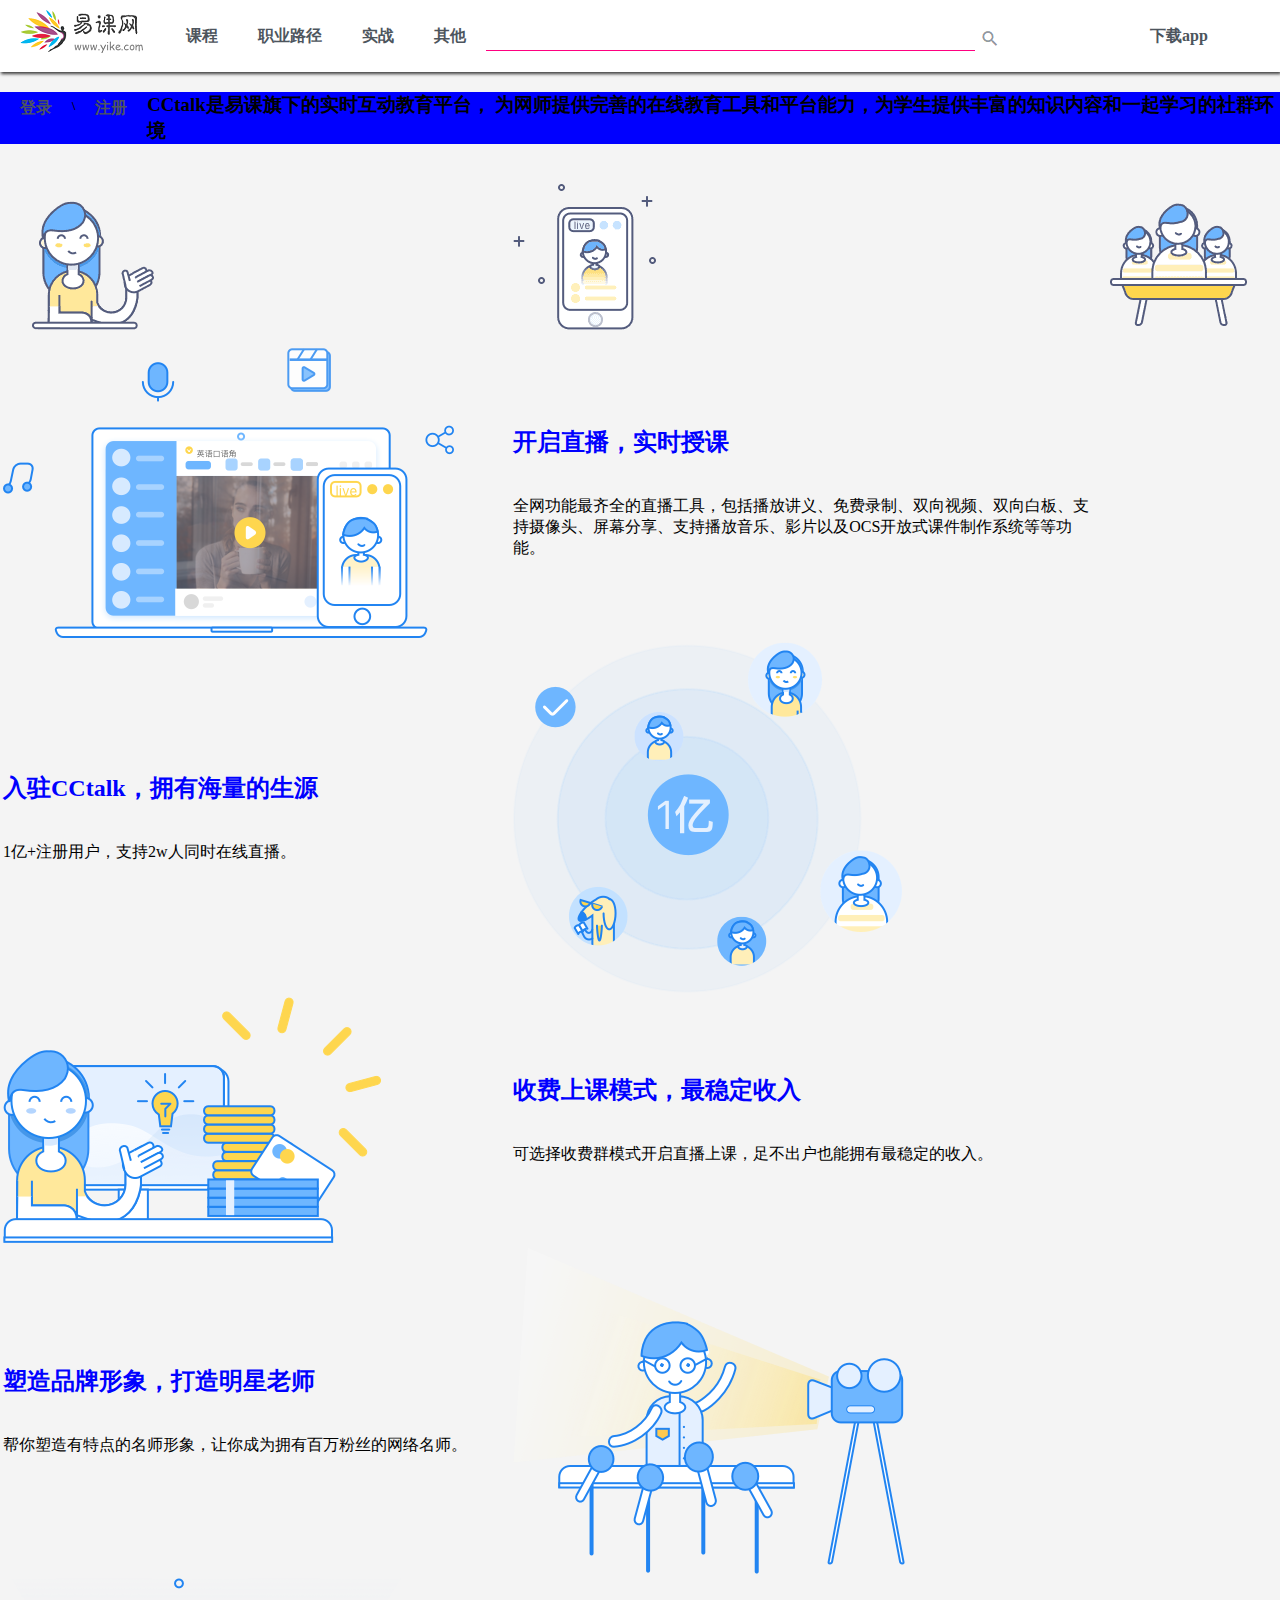
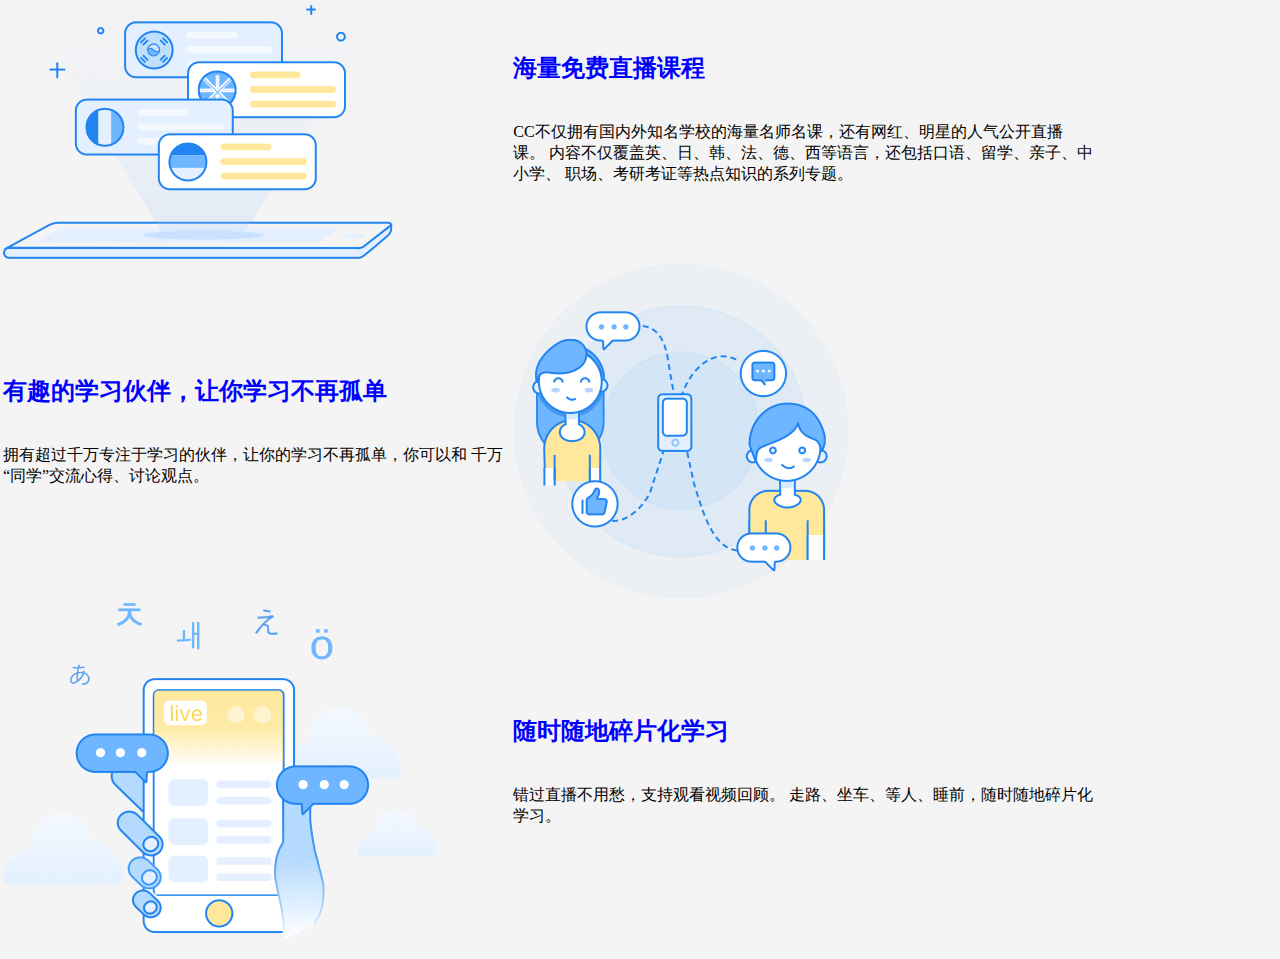
<file: html/cctalk.html>
<html>
<head>
	<title></title>
	<meta http-equiv="Content-Type" content="text/html; charset=utf-8" /> 
	<link rel="stylesheet" type="text/css" href="../css/cctalk.css">
<link href="../fancybox/jquery.fancybox-1.3.4.css" rel="stylesheet">
<script type="text/javascript" src="../js/jquery-3.2.1.min.js"></script>
<script src="../js/jquery-1.7.2.min.js"></script>
<script type="text/javascript" src="../anythingSlider/jQuery.anythingslider.min.js"></script>
<script src="../fancybox/jquery.fancybox-1.3.4.min.js"></script>
<script src="../js/jquery.easing.1.3.js"></script>
<script src="../js/jquery.color.js"></script>
<script type="text/javascript">
$(document).ready(function() {
	$('.iframe').fancybox({
		width : '80%',
		height : '80%',
		titlePosition: 'outside'
	});
}); // end ready
</script>
</head>

<body>
<div id="content">
<div>
	<div id="header">
	<ul id="menu">
		<li style="padding-top: 8px;"><a href="../index.html"><img src="../imgs/yike.png"></a></li>
		<li><a href="课程.html" target="_blank">课程</a></li>
		<li><a href="职业路径.html" target="_blank">职业路径</a></li>
		<li><a href="实战.html"  target="_blank">实战</a></li>
		<li><a href="其他课程.html"  target="_blank">其他</a></li>
		<li><div class="br"><input type="text" name="text" size="50" >
		</div></li>
		<li><div class="jl"><img src="../imgs/6.png"></div></li>
		<li><a href="App.html">下载app</a></li>
		<li><a href="登录.html" class="iframe">登录</a></li>
		<li style="padding-top: 27px;">\</li>
		<li id="regist"><a href="注册.html" class="iframe">注册</a></li>
	</ul>
</div>
	<form style="background-color: blue">
		<tr width="500" height="500">
			<h3>CCtalk是易课旗下的实时互动教育平台，
为网师提供完善的在线教育工具和平台能力，为学生提供丰富的知识内容和一起学习的社群环境</h3>
		</tr>
	</form>
<form>
	<table width="1350" border="0">
	<tr>
		<td width="300"><img src="../imgs/icon1-2-4B6.png"></td>
		<td width="300"><img src="../imgs/icon2-1RN0x.png"></td>
		<td width="400"><img src="../imgs/icon3-1DFUc.png"></td>
	</tr>
</form><br>
<form>
	<tr>
		<td width="600"><img src="../imgs/pic1-1MUIK.png"></td>
		<td width="900">
			<h2 style="color: blue">开启直播，实时授课</h2><br>全网功能最齐全的直播工具，包括播放讲义、免费录制、双向视频、双向白板、支持摄像头、屏幕分享、支持播放音乐、影片以及OCS开放式课件制作系统等等功能。</td>
	</tr>
	<tr>
		<td width="100">
			<h2 style="color: blue">入驻CCtalk，拥有海量的生源</h2><br>1亿+注册用户，支持2w人同时在线直播。
		</td>
		<td width="800"><img src="../imgs/pic2-3aNEF.png"></td>
	</tr>
	<tr>
		<td width="300"><img src="../imgs/pic3-3NhC2.png"></td>
		<td width="800">
			<h2 style="color: blue">收费上课模式，最稳定收入</h2><br>可选择收费群模式开启直播上课，足不出户也能拥有最稳定的收入。
		</td>
	</tr>
	<tr>
		<td width="300">
			<h2 style="color: blue">塑造品牌形象，打造明星老师</h2><br>帮你塑造有特点的名师形象，让你成为拥有百万粉丝的网络名师。
		</td>
		<td width="800"><img src="../imgs/pic4-31F-v.png"></td>
	</tr>
	<tr>
		<td width="300"><img src="../imgs/pic5-3-3bv.png"></td>
		<td width="800">
			<h2 style="color: blue">海量免费直播课程</h2><br>CC不仅拥有国内外知名学校的海量名师名课，还有网红、明星的人气公开直播课。
内容不仅覆盖英、日、韩、法、德、西等语言，还包括口语、留学、亲子、中小学、
职场、考研考证等热点知识的系列专题。
		</td>
	</tr>
	<tr>
		<td width="300">
			<h2 style="color: blue">有趣的学习伙伴，让你学习不再孤单</h2><br>拥有超过千万专注于学习的伙伴，让你的学习不再孤单，你可以和
            千万“同学”交流心得、讨论观点。
		</td>
		<td width="800"><img src="../imgs/pic6-3XuKZ.png"></td>
	</tr>
	<tr>
		<td width="300"><img src="../imgs/pic7-1C0kL.png"></td>
		<td width="800">
			<h2 style="color: blue">随时随地碎片化学习</h2><br>错过直播不用愁，支持观看视频回顾。
走路、坐车、等人、睡前，随时随地碎片化学习。
		</td>
	</tr>
</form>
</div>
</body>
</html>
</file>
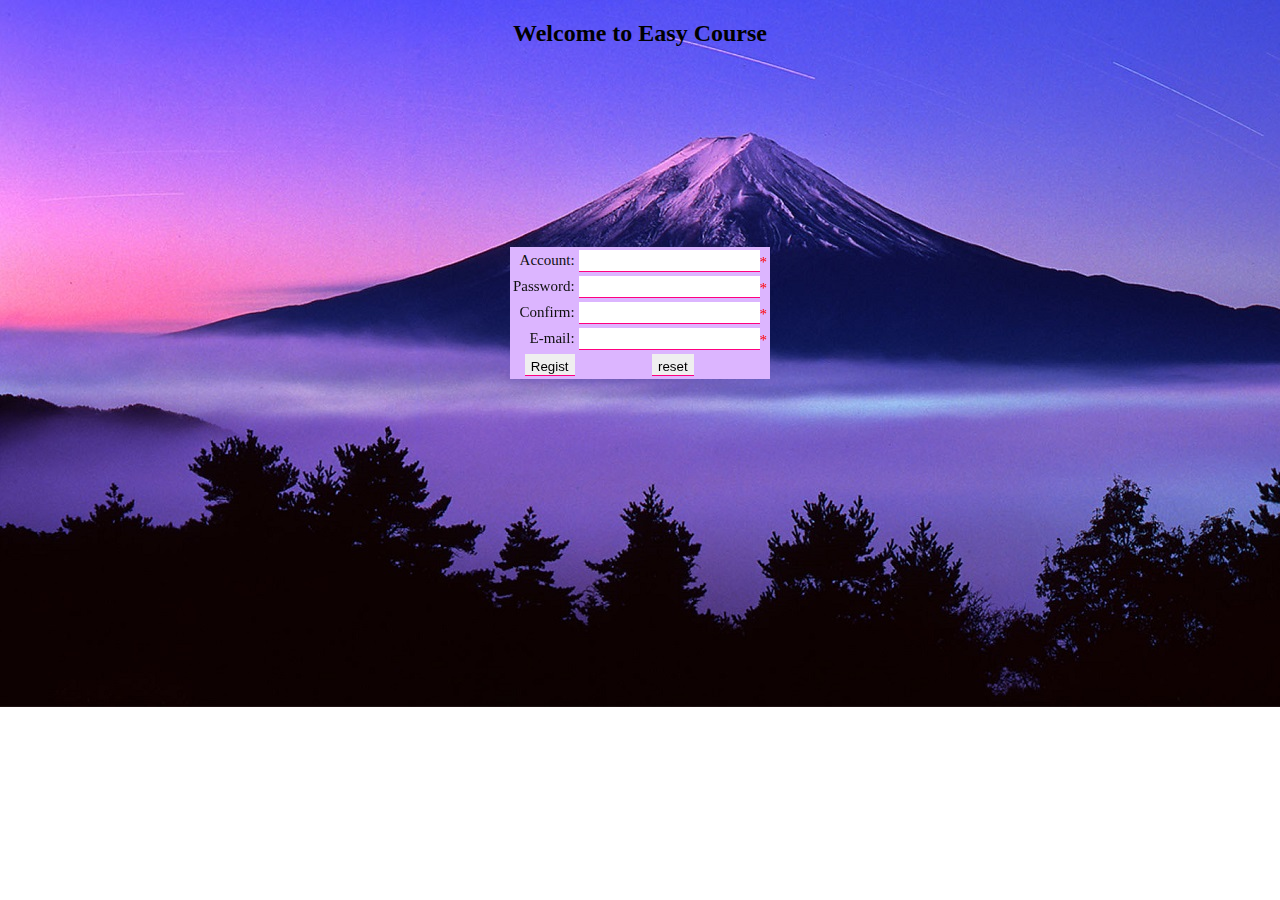
<file: html/注册.html>
<!DOCTYPE html>
<html>
<head>
	<title></title>
	<meta http-equiv="Content-Type" content="text/html; charset=utf-8" /> 
	<link rel="stylesheet" type="text/css" href="../css/注册.css">
<script src="../js/jquery-1.7.2.min.js"></script>
<script type="text/javascript">
$(document).ready(function() {
$('.cp :text:first').focus();
}); // end ready
</script>
<script language="javascript">
function register()
{
var a=form1.name.value;
var b=form1.password1.value;
var c=form1.password2.value;
var d=form1.address.value;
var n=1;
var m=d.indexOf("@");
if(a.length==0)
{
alert("用户名不能为空");
n=0;
}
else if(a.length<6||a.length>20)
{
alert("用户名必须大于6个字符小于20个字符");
n=0;
}
if(b.length==0)
{
alert("密码不能为空");
n=0;
}
else if(a==b)
{
alert("用户名和密码不能相同");
n=0;
}
if(c.length==0)
{
alert("确认密码不能为空");
n=0;
}
else if(b!=c)
{
alert("确认密码和密码不一致");
n=0;
}
if(d.length==0)
{
alert("邮箱不能为空");
n=0;
}
if(m==-1)
{
alert("邮箱格式不正确");
n=0;
}
if(n==1)alert("注册成功");
}
</script>
</head>
<body>
<center>
<div>
	<h2>Welcome to Easy Course</h2>
<form name=form1>
<table border="0" class="cp">
<tr>
<td>
Account:
</td>
<td>
<input type=text name=name><font color=red>*</font>
</td>
</tr>
<tr>
<td>
Password:
</td>
<td>
<input type=password name=password1><font color=red>*</font>
</td>
</tr>
<tr>
<td>
Confirm:
</td>
<td>
<input type=password name=password2><font color=red>*</font>
</td>
</tr>
<tr>
<td>
E-mail:
</td>
<td>
<input type=text name=address><font color=red>*</font>
</td>
</tr>
<tr>
<td align=right>
<input type=button value="Regist" onclick=register()>
</td>
<td align=center>
<input type=reset value="reset">
</td>
</tr>
</table>
</form>
</div>
</center>
</body>
</html>
</file>
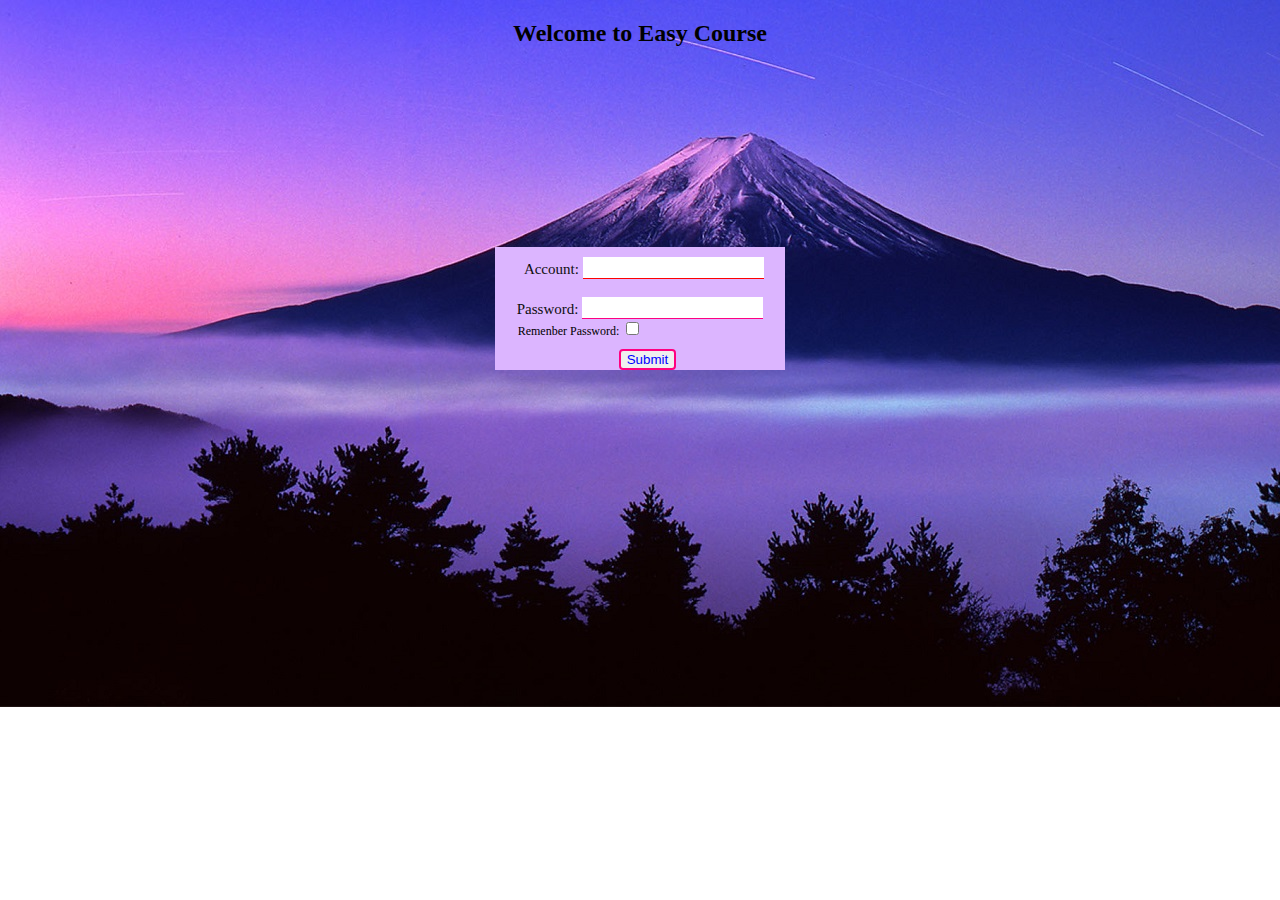
<file: html/登录.html>
<!DOCTYPE html>
<html>
<head>
	<title>登录</title>
	<meta http-equiv="Content-Type" content="text/html; charset=utf-8" /> 
<link rel="stylesheet" type="text/css" href="../css/登录.css">
<script src="../js/jquery-1.7.2.min.js"></script>
<script type="text/javascript">
$(document).ready(function() {
$('#login :text:first').focus();
}); // end ready
  function rec()
{
   var a=form1.account.value;
   var b=form1.password.value;
   if(a=="admin"&&b=="123456")
   alert("Submit Successful");
   else
   alert("Error");
}
</script>

</head>
<body>
	<center>
		<h2>Welcome to Easy Course</h2>
	<div class="img">
<div class="center1">
	<form id="login" name="form1">
		<div class="cp">&nbsp;&nbsp;Account:&nbsp;<input type="text" name="account" required></div><br>
		<div class="cp">Password:&nbsp;<input type="password" name="password" ></div>
		<div class="jz">
			<div class="pd">Remenber Password:
				<input type="checkbox" name="checkbox" >
			</div>
		</div>
		<div class="jl" ><input type="submit" name="submit" id="bt" onclick="rec()"></div>
	</form>
</div>
</div>
</center>	
</body>
</html>
</file>
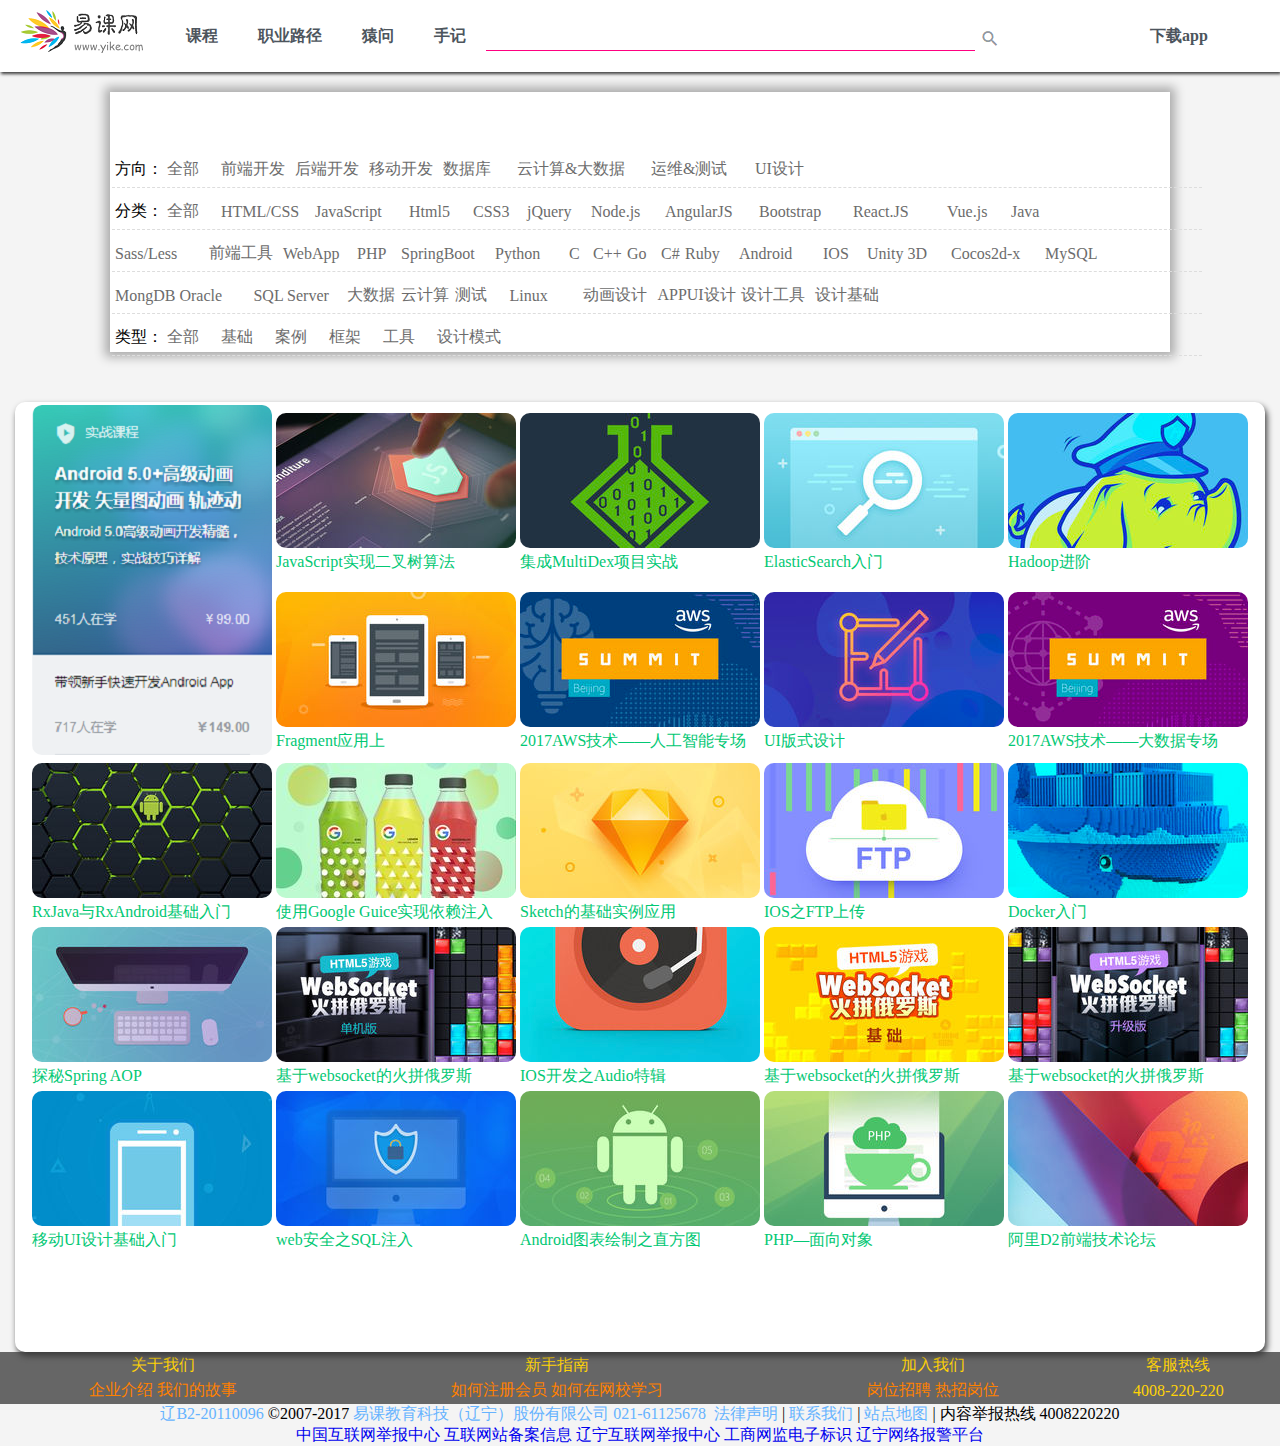
<file: html/课程.html>
<!DOCTYPE html>
<html>
<head>
	<title></title>
	<meta http-equiv="Content-Type" content="text/html; charset=utf-8" /> 
	<link rel="stylesheet" type="text/css" href="../css/课程.css">
<link rel="stylesheet" type="text/css" href="../anythingSlider/anythingslider.css">
<link href="../fancybox/jquery.fancybox-1.3.4.css" rel="stylesheet">
<script type="text/javascript" src="../js/jquery-3.2.1.min.js"></script>
<script src="../js/jquery-1.7.2.min.js"></script>
<script type="text/javascript" src="../anythingSlider/jQuery.anythingslider.min.js"></script>
<script src="../fancybox/jquery.fancybox-1.3.4.min.js"></script>
<script src="../js/jquery.easing.1.3.js"></script>
<script src="../js/jquery.color.js"></script>
<script type="text/javascript">
$(document).ready(function() {
	$('.iframe').fancybox({
		width : '80%',
		height : '80%',
		titlePosition: 'outside'
	});
}); // end ready
</script>
</head>
<body>
<div>
<div id="header">
	<ul id="menu">
		<li style="padding-top: 8px;"><a href="../index.html"><img src="../imgs/yike.png"></a></li>
		<li><a href="../html/课程.html">课程</a></li>
		<li><a href="../html/职业路径.html">职业路径</a></li>
		<li><a href="">猿问</a></li>
		<li><a href="">手记</a></li>
		<li><div class="br"><input type="text" name="text" size="50" >
		</div></li>
		<li><div class="jl"><img src="../imgs/6.png"></div></li>
		<li><a href="../html/cctalk.html">下载app</a></li>
		<li><a href="../html/登录.html" class="iframe">登录</a></li>
		<li style="padding-top: 27px;">\</li>
		<li id="regist"><a href="../html/注册.html" class="iframe">注册</a></li>
	</ul>
</div>
	<div id="maincontent" align="center">
	<table border="0">
		<tr class="course-category-li">
			<td >方向：</td>
			<td width="50"><a href = "http://www.imooc.com/course/list" >
			全部</a></td>
			<td width="70"><a href = "http://www.imooc.com/course/list?c=fe" >前端开发</a></td>
			<td width="70"><a href = "http://www.imooc.com/course/list?c=be" >后端开发</a></td>
			<td width="70"><a href = "http://www.imooc.com/course/list?c=mobile" >移动开发</a></td>
			<td width="70"><a href = "http://www.imooc.com/course/list?c=data" >
			数据库</a></td>
			<td width="130"><a href = "http://www.imooc.com/course/list?c=cb" >
			云计算&大数据</a></td>
			<td width="100"><a href = "http://www.imooc.com/course/list?c=op" >
			运维&测试</a></td>
			<td width="100"><a href = "http://www.imooc.com/course/list?c=photo" >
			UI设计</a></td>
		</tr>
		<tr class="course-category-li">
			<td >分类：</td>
			<td width="50"><a href = "http://www.imooc.com/course/list?" >
			全部</a></td>
			<td width="90"><a href = "http://www.imooc.com/course/list?c=html" >
			HTML/CSS</a></td>
			<td width="90"><a href = "http://www.imooc.com/course/list?c=javascript" >
			JavaScript</a></td>
			<td width="60"><a href = "http://www.imooc.com/course/list?c=html5" >
			Html5</a></td>
			<td width="50"><a href = "http://www.imooc.com/course/list?c=css3" >
			CSS3</a></td>
			<td width="60"><a href = "http://www.imooc.com/course/list?c=jquery" >
			jQuery</a></td>
			<td width="70"><a href = "http://www.imooc.com/course/list?c=nodejs" >
			Node.js</a></td>
			<td width="90"><a href = "http://www.imooc.com/course/list?c=angularjs" >
			AngularJS</a></td>
			<td width="90"><a href = "http://www.imooc.com/course/list?c=bootstrap" >
			Bootstrap</a></td>
			<td width="90"><a href = "http://www.imooc.com/course/list?c=reactjs" >
			React.JS</a></td>
			<td width="60"><a href = "http://www.imooc.com/course/list?c=vuejs" >
			Vue.js</a></td>
			<td width="50"><a href = "http://www.imooc.com/course/list?c=java" >
			Java</a></td>
		</tr>
		<tr class="course-category-li" width="100">
			
			<td width="90"><a href = "http://www.imooc.com/course/list?c=sassless" >
			Sass/Less</a></td>
			<td width="70"><a href = "http://www.imooc.com/course/list?c=fetool" >
			前端工具</a></td>
			<td width="70"><a href = "http://www.imooc.com/course/list?c=webapp" >
			WebApp</a></td>
			<td width="40"><a href = "http://www.imooc.com/course/list?c=php" >
			PHP</a></td>
			<td width="90"><a href = "http://www.imooc.com/course/list?c=springboot" >
			SpringBoot</a></td>
			<td width="70"><a href = "http://www.imooc.com/course/list?c=python" >
			Python</a></td>
			<td width="20"><a href = "http://www.imooc.com/course/list?c=c" >
			C</a></td>
			<td width="30"><a href = "http://www.imooc.com/course/list?c=cplusplus" >
			C++</a></td>
			<td width="30"><a href = "http://www.imooc.com/course/list?c=go" >
			Go</a></td>
			<td width="20"><a href = "http://www.imooc.com/course/list?c=csharp" >
			C#</a></td>
			<td width="50"><a href = "http://www.imooc.com/course/list?c=ruby" >
			Ruby</a></td>
			<td width="80"><a href = "http://www.imooc.com/course/list?c=android" >
			Android</a></td>
			<td width="40"><a href = "http://www.imooc.com/course/list?c=ios" >
			IOS</a></td>
			<td width="80"><a href = "http://www.imooc.com/course/list?c=unity3d" >
			Unity 3D</a></td>
			<td width="90"><a href = "http://www.imooc.com/course/list?c=cocos2dx" >
			Cocos2d-x</a></td>
			<td width="50"><a href = "http://www.imooc.com/course/list?c=mysql" >
			MySQL</a></td>
		</tr>
		<tr class="course-category-li" width="100">	
			<td width="60"><a href = "http://www.imooc.com/course/list?c=mongodb" >
			MongDB</a></td>
			<td width="70"><a href = "http://www.imooc.com/course/list?c=oracle" >
			Oracle</a></td>
			<td width="90"><a href = "http://www.imooc.com/course/list?c=sqlserver" >
			SQL Server</a></td>
			<td width="50"><a href = "http://www.imooc.com/course/list?c=bigdata" >
			大数据</a></td>
			<td width="50"><a href = "http://www.imooc.com/course/list?c=cloudcomputing" >
			云计算</a></td>
			<td width="50"><a href = "http://www.imooc.com/course/list?c=test" >
			测试</a></td>
			<td width="70"><a href = "http://www.imooc.com/course/list?c=linux" >
			Linux</a></td>
			<td width="70"><a href = "http://www.imooc.com/course/list?c=an" >
			动画设计</a></td>
			<td width="80"><a href = "http://www.imooc.com/course/list?c=uiapp" >
			APPUI设计</a></td>
			<td width="70"><a href = "http://www.imooc.com/course/list?c=uitool" >
			设计工具</a></td>
			<td width="70"><a href = "http://www.imooc.com/course/list?c=uijc" >
			设计基础</a></td>
		</tr>
		<tr class="course-category-li" >
			<td >类型：</td>
			<td width="50"><a href = "http://www.imooc.com/course/list?" >
			全部</a></td>
			<td width="50"><a href = "http://www.imooc.com/course/list?type=1" >
			基础</a></td>
			<td width="50"><a href = "http://www.imooc.com/course/list?type=2" >
			案例</a></td>
			<td width="50"><a href = "http://www.imooc.com/course/list?type=3" >
			框架</a></td>
			<td width="50"><a href = "http://www.imooc.com/course/list?type=4" >
			工具</a></td>
			<td width="70"><a href = "http://www.imooc.com/course/list?type=6" >
			设计模式</a></td>
		</tr>

	</table>
</div>
	<div class="floating">
		<table border="0" width="100" align="center">
			<tr>
				<td rowspan="2"><a href="http://coding.imooc.com/class/134.html"><img src="../imgs/100.png">
				</a></td>
				<td><a href="http://www.imooc.com/learn/888"><img src="../imgs/102.jpg">
				JavaScript实现二叉树算法</a></td>
				<td><a href="http://www.imooc.com/learn/876"><img src="../imgs/103.jpg">
			    集成MultiDex项目实战</a></td>
			 	<td><a href="http://www.imooc.com/learn/889"><img src="../imgs/104.jpg">
			    ElasticSearch入门</a></td>
				<td><a href="http://www.imooc.com/learn/890"><img src="../imgs/105.jpg">
			    Hadoop进阶</a></td>
			</tr>
			<tr>
				<td><a href="http://www.imooc.com/learn/894"><img src="../imgs/107.jpg">
			    Fragment应用上</a></td>
				<td><a href="http://www.imooc.com/learn/896"><img src="../imgs/108.jpg">
			    2017AWS技术——人工智能专场</a></td>
			    <td><a href="http://www.imooc.com/learn/892"><img src="../imgs/109.jpg">
			    UI版式设计</a></td>
			    <td><a href="http://www.imooc.com/learn/895"><img src="../imgs/110.jpg">
			    2017AWS技术——大数据专场</a></td>
			</tr>
			<tr>
			    <td><a href="http://www.imooc.com/learn/877"><img src="../imgs/112.jpg">
			    RxJava与RxAndroid基础入门</a></td>
			    <td><a href="http://www.imooc.com/learn/901"><img src="../imgs/113.jpg">
			    使用Google Guice实现依赖注入</a></td>
			    <td><a href="http://www.imooc.com/learn/900"><img src="../imgs/114.jpg">
			    Sketch的基础实例应用</a></td>
			    <td><a href="http://www.imooc.com/learn/897"><img src="../imgs/115.jpg">
			    IOS之FTP上传</a</td>
                <td><a href="http://www.imooc.com/learn/867"><img src="../imgs/116.jpg">
			    Docker入门</a></td>
			</tr>
			<tr>
				<td><a href="http://www.imooc.com/learn/869"><img src="../imgs/117.jpg">
			   探秘Spring AOP</a></td>
			   <td><a href="http://www.imooc.com/learn/882"><img src="../imgs/118.jpg">
			   基于websocket的火拼俄罗斯</a></td>
			   <td><a href="http://www.imooc.com/learn/886"><img src="../imgs/119.jpg">
			   IOS开发之Audio特辑</a></td>
			  <td><a href="http://www.imooc.com/learn/861"><img src="../imgs/120.jpg">
			  基于websocket的火拼俄罗斯</a></td>
			  <td><a href="http://www.imooc.com/learn/885"><img src="../imgs/121.jpg">
			  基于websocket的火拼俄罗斯</a></td>
			</tr>
			<tr>
				<td><a href="http://www.imooc.com/learn/884"><img src="../imgs/122.jpg">
			    移动UI设计基础入门</a></td>
				<td><a href="http://www.imooc.com/learn/883"><img src="../imgs/123.jpg">
			   web安全之SQL注入</a></td>
				<td><a href="http://www.imooc.com/learn/878"><img src="../imgs/124.jpg">
			    Android图表绘制之直方图</a></td>
			     <td><a href="http://www.imooc.com/learn/887"><img src="../imgs/101.jpg">
				PHP—面向对象</a></td>
				<td><a href="http://www.imooc.com/learn/893"><img src="../imgs/106.jpg">
			    阿里D2前端技术论坛</a></td>
				
			</tr>
		</table>
	</div>
<div>
	<table class="cb" border="0" align="center">
		<tr>
			<td align="center" style="font-size: 8">关于我们</td>
			<td align="center" style="font-size: 8">新手指南</td>
			<td align="center" style="font-size: 8">加入我们</td>
			<td align="center" style="font-size: 8">客服热线</td>
		</tr>
		<tr>
			<td align="center"><a href="">企业介绍 我们的故事</a></td>
			<td align="center"><a href="">如何注册会员 如何在网校学习</a></td>
			<td align="center"><a href="">岗位招聘 热招岗位</a></td>
			<td align="center">4008-220-220</td>
		</tr>
	</table>
</div>
<div class="copy" align="center">
                    <a href="javascript:;" rel="nofollow" onclick="this.href='http://www.miibeian.gov.cn/'" target="_blank" title="沪ICP证">辽B2-20110096</a>
                    &copy;2007-2017&nbsp<a href="http://www.hujiang.com/" target="_blank">易课教育科技（辽宁）股份有限公司 021-61125678</a>&nbsp
                    <a target="_blank" href="https://pass.hujiang.com/agreement"><span>法律声明</span></a><span class="spliter"> |</span>
                    
                    <a target="_blank" href="http://www.hujiang.com/about/contact/"><span>联系我们</span></a><span class="spliter"> |</span>
                    <a target="_blank" href="http://www.hujiang.com/sitemap/"><span>站点地图</span></a>
                    <span class="spliter"> | </span><span>内容举报热线 4008220220</span>
                </div>
                <div class="gov_item_box" align="center">
                    <a target="_blank" href="http://jubao.china.cn:13225/reportform.do" class="gov_item gov_item1"><i></i><span>中国互联网举报中心</span></a>
                    <a target="_blank" href="http://www.beian.gov.cn/portal/registerSystemInfo?recordcode=31011502000355" class="gov_item gov_item2"><i></i><span>互联网站备案信息</span></a>
                    <a target="_blank" href="http://www.shjbzx.cn/" class="gov_item gov_item3"><i></i><span>辽宁互联网举报中心</span></a>
                    <a target="_blank" href="http://www.sgs.gov.cn/lz/licenseLink.do?method=licenceView&entyId=20120514145658342" class="gov_item gov_item4"><i></i><span>工商网监电子标识</span></a>
                    <a target="_blank" href="http://www.cyberpolice.cn/wfjb/" class="gov_item gov_item5"><i></i><span>辽宁网络报警平台</span></a>
                </div>

</div>
</body>
</html>
</file>
<file: css/index.css>
<style type="text/css">
html, body, div, span, iframe,
h1, h2, h3, h4, h5, h6, p, blockquote, pre,
a, abbr, acronym, address, big, cite, code,
del, dfn, em, img, ins, kbd, q, s, samp,
small, strike, strong, sub, sup, tt, var,
b, u, i, center,
dl, dt, dd, ol, ul, li,
fieldset, form, label, legend,
table, caption, tbody, tfoot, thead, tr, th, td {
    	-webkit-box-sizing:border-box;
    	-moz-box-sizing:border-box;
    	box-sizing: border-box;
    		margin: 0;
	padding: 0;
	border: 0;
	font-size: 100%;
	font: inherit;
	vertical-align: baseline;
    }
	#content{
		margin: 0 auto;
	}
	#header{
		height: 72px;
		background: #FFFFFF;
		margin-bottom: 20px;
		z-index: 999;
		box-shadow: 1px 2px 3px #3c3c3c;
	}
	#maincontent{
		width: 1152px;
		height: 444px;
		background: #FFFFFF;
		margin: 0 auto;
		border-top-left-radius: 10px;
        border-bottom-left-radius: 10px;
        border-top-right-radius: 10px;
        border-bottom-right-radius: 10px;
        overflow: hidden;
        box-shadow: 2px 4px 6px #3c3c3c;
        position:relative;
	}
	#main1{
		width: 216px;
		height: 444px;
		background: #14191e;
		position: absolute;
	}
	#main2{
		width: 936px;
		height: 316px;
		position: absolute;
		left: 216px;
		transition: all .3s;
	}
	#main3{
		width: 936px;
		height: 128px; 
		position: relative;
		top: 326px;
		left: 216px;
	}
	#main15{
		width: 1152px;
		position: relative;
		margin-bottom: 70px;
	}
	body{
		margin:0;
		overflow-x: hidden;
	}
#menu {
font-size: 12px;
font-weight: bolder;
margin: 0;
}
#menu li{
list-style-image: none;
list-style-type: none;
float: left;
}
#menu li a{
    padding: 0 20px;
    display: block;
    color: #4D555D;
    text-align: center;
    font-size: 16px;
    line-height: 72px;
}
#menu li a:hover{
color: #0099CC;
}
#menu2{
padding-left: 5px;
}
#menu2 li{
list-style-image: none;
list-style-type: none;
float: left;
}
#menu2 li a{
text-decoration: none;
margin: 0px;
display: block; /* 作为一个块 */
}
#menu15 li a:hover{
color: #0099CC;
}
#menu15{
		width: 1152px;
		height: 160px;
		background: #FFFFFF;
		margin: 0 auto;
		border-top-left-radius: 10px;
        border-bottom-left-radius: 10px;
        border-top-right-radius: 10px;
        border-bottom-right-radius: 10px;
        overflow: hidden;
        position:relative;
        margin-left: 99px;
}
#menu15 div{
	max-width: 216px;
	overflow : hidden;
	white-space: nowrap;
	text-overflow: ellipsis;
    color: #66b3ff;
    text-align: center;
    font-size: 18px;
}
#menu15 div:hover{
  color: red;
}
#menu15 li{
list-style-image: none;
list-style-type: none;
float: left;
padding-left: 18px;
}
#menu15 li:first-child{
list-style-image: none;
list-style-type: none;
float: left;
padding-left: 0px;
}
#menu15 li:nth-child(7){
list-style-image: none;
list-style-type: none;
float: left;
padding-left: 0px;
}

#menu15 li img{
border-top-left-radius: 10px;
        border-bottom-left-radius: 10px;
        border-top-right-radius: 10px;
        border-bottom-right-radius: 10px;
        overflow: hidden;
        box-shadow: 2px 4px 6px #3c3c3c;
        position:relative;
}
#menu15 li a{
text-decoration: none;
margin: 0px;
display: block; /* 作为一个块 */
}
#menu15 li a:hover{
color: #0099CC;
}
#menu15 li a:hover{
color: #0099CC;
}
#menu16{
		width: 1152px;
		height: 180px;
		margin: 0 auto;
        overflow: hidden;
        position:relative;
        background-color: #f4f4f4;
}
#menu16 div{
  max-width: 216px;
  overflow : hidden;
  white-space: nowrap;
  text-overflow: ellipsis;
    color: #1afd9c;
    text-align: center;
    font-size: 18px;
}
#menu16 div:hover{
  color: #66b3ff;
}
#menu16 li{
list-style-image: none;
list-style-type: none;
float: left;
padding-left: 18px;
overflow: hidden;
}
#menu16 li:first-child{
list-style-image: none;
list-style-type: none;
float: left;
padding-left: 0px;
}
#menu16 li:nth-child(7){
list-style-image: none;
list-style-type: none;
float: left;
padding-left: 0px;
}

#menu16 li img{
border-top-left-radius: 10px;
        border-bottom-left-radius: 10px;
        border-top-right-radius: 10px;
        border-bottom-right-radius: 10px;
        overflow: hidden;
        box-shadow: 2px 4px 6px #3c3c3c;
        position:relative;
}
#menu16 li a{
text-decoration: none;
margin: 0px;
display: block; /* 作为一个块 */
}
#menu16 li a:hover{
color: #0099CC;
}
#menu17{
		width: 1152px;
		height: 180px;
		margin: 0 auto;
        overflow: hidden;
        position:relative;
}
#menu17 div{
  max-width: 216px;
  overflow : hidden;
  white-space: nowrap;
  text-overflow: ellipsis;
    color: #4f4f4f;
    text-align: center;
    font-size: 18px;
}
#menu17 div:hover{
  color: red;
}
#menu17 li{
list-style-image: none;
list-style-type: none;
float: left;
padding-left: 18px;
overflow: hidden;
}
#menu17 li:first-child{
list-style-image: none;
list-style-type: none;
float: left;
padding-left: 0px;
}
#menu17 li:nth-child(7){
list-style-image: none;
list-style-type: none;
float: left;
padding-left: 0px;
}

#menu17 li img{
border-top-left-radius: 10px;
        border-bottom-left-radius: 10px;
        border-top-right-radius: 10px;
        border-bottom-right-radius: 10px;
        overflow: hidden;
        box-shadow: 2px 4px 6px #3c3c3c;
        position:relative;
}
#menu17 li a{
text-decoration: none;
margin: 0px;
display: block; /* 作为一个块 */
}
#menu17 li a:hover{
color: #0099CC;
}
.jg{
	padding-top: 20px;
}
	#main16{
		width: 1152px;
		height: 370px;
		border-top-left-radius: 10px;
        border-bottom-left-radius: 10px;
        border-top-right-radius: 10px;
        border-bottom-right-radius: 10px;
        overflow: hidden;
        position:relative;
        margin-left: 99px;
	}
	#main17{
		width: 1152px;
		height: 640px;
		border-top-left-radius: 10px;
        border-bottom-left-radius: 10px;
        border-top-right-radius: 10px;
        border-bottom-right-radius: 10px;
        overflow: hidden;
        position:relative;
        margin-left: 99px;
	}
	#main18{
		width: 1152px;
		height: 600px;
		border-top-left-radius: 10px;
        border-bottom-left-radius: 10px;
        border-top-right-radius: 10px;
        border-bottom-right-radius: 10px;
        overflow: hidden;
        position:relative;
        margin-left: 99px;
        background-color: #f4f4f4;
	}
#menu18{
		width: 1152px;
		height: 180px;
		margin: 0 auto;
        overflow: hidden;
        position:relative;
}
#menu18 div{
  max-width: 216px;
  overflow : hidden;
  white-space: nowrap;
  text-overflow: ellipsis;
    color: #4f4f4f;
    text-align: center;
    font-size: 18px;
}
#menu18 div:hover{
  color: red;
  font-size: 23px;
}
#menu18 li{
list-style-image: none;
list-style-type: none;
float: left;
padding-left: 18px;
overflow: hidden;
}
#menu18 li:first-child{
list-style-image: none;
list-style-type: none;
float: left;
padding-left: 0px;
}
#menu18 li:nth-child(7){
list-style-image: none;
list-style-type: none;
float: left;
padding-left: 0px;
}

#menu18 li img{
border-top-left-radius: 10px;
        border-bottom-left-radius: 10px;
        border-top-right-radius: 10px;
        border-bottom-right-radius: 10px;
        overflow: hidden;
        box-shadow: 2px 4px 6px #3c3c3c;
        position:relative;
}
#menu18 li a{
text-decoration: none;
margin: 0px;
display: block; /* 作为一个块 */
}
#menu18 li a:hover{
color: #0099CC;
}
	#main19{
		width: 1152px;
		height: 640px;
		border-top-left-radius: 10px;
        border-bottom-left-radius: 10px;
        border-top-right-radius: 10px;
        border-bottom-right-radius: 10px;
        overflow: hidden;
        position:relative;
        margin-left: 99px;
	}
#menu19{
		width: 1152px;
		height: 180px;
		margin: 0 auto;
        overflow: hidden;
        position:relative;
}
#menu19 div{
  max-width: 216px;
  overflow : hidden;
  white-space: nowrap;
  text-overflow: ellipsis;
    color: #4f4f4f;
    text-align: center;
    font-size: 18px;
}
#menu19 div:hover{
  color: #66b3ff;
  font-size: 23px;
}
#menu19 li{
list-style-image: none;
list-style-type: none;
float: left;
padding-left: 18px;
overflow: hidden;
}
#menu19 li:first-child{
list-style-image: none;
list-style-type: none;
float: left;
padding-left: 0px;
}
#menu19 li:nth-child(7){
list-style-image: none;
list-style-type: none;
float: left;
padding-left: 0px;
}

#menu19 li img{
border-top-left-radius: 10px;
        border-bottom-left-radius: 10px;
        border-top-right-radius: 10px;
        border-bottom-right-radius: 10px;
        overflow: hidden;
        box-shadow: 2px 4px 6px #3c3c3c;
        position:relative;
}
#menu19 li a{
text-decoration: none;
margin: 0px;
display: block; /* 作为一个块 */
}
#menu19 li a:hover{
color: #0099CC;
}
#ceng1{
	width: 100%;
	height: 600px;
	margin: 0 auto;
	background-color: #f4f4f4;
}
#ceng{
	width: 100%;
	height: 500px;
	margin: 0 auto;
	background-color: #f4f4f4;
}
body {background:#ccc}

.box h3{
  text-align:center;
	position:relative;
	top:80px;
}
.box {
	width:70%;
	height:200px;
	background:#FFF;
	margin:40px auto;
}
/*==================================================
 * Effect 1
 * ===============================================*/
.effect1{
	-webkit-box-shadow: 0 10px 6px -6px #777;
	   -moz-box-shadow: 0 10px 6px -6px #777;
	        box-shadow: 0 10px 6px -6px #777;
}

/*==================================================
 * Effect 2
 * ===============================================*/
.effect2
{
  position: relative;
}
.effect2:before, .effect2:after
{
  z-index: -1;
  position: absolute;
  content: "";
  bottom: 15px;
  left: 10px;
  width: 50%;
  top: 80%;
  max-width:300px;
  background: #777;
  -webkit-box-shadow: 0 15px 10px #777;
  -moz-box-shadow: 0 15px 10px #777;
  box-shadow: 0 15px 10px #777;
  -webkit-transform: rotate(-3deg);
  -moz-transform: rotate(-3deg);
  -o-transform: rotate(-3deg);
  -ms-transform: rotate(-3deg);
  transform: rotate(-3deg);
}
.effect2:after
{
  -webkit-transform: rotate(3deg);
  -moz-transform: rotate(3deg);
  -o-transform: rotate(3deg);
  -ms-transform: rotate(3deg);
  transform: rotate(3deg);
  right: 10px;
  left: auto;
}

/*==================================================
 * Effect 3
 * ===============================================*/
.effect3
{
  position: relative;
}
.effect3:before
{
  z-index: -1;
  position: absolute;
  content: "";
  bottom: 15px;
  left: 10px;
  width: 50%;
  top: 80%;
  max-width:300px;
  background: #777;
  -webkit-box-shadow: 0 15px 10px #777;
  -moz-box-shadow: 0 15px 10px #777;
  box-shadow: 0 15px 10px #777;
  -webkit-transform: rotate(-3deg);
  -moz-transform: rotate(-3deg);
  -o-transform: rotate(-3deg);
  -ms-transform: rotate(-3deg);
  transform: rotate(-3deg);
}

/*==================================================
 * Effect 4
 * ===============================================*/
.effect4
{
  position: relative;
}
.effect4:after
{
  z-index: -1;
  position: absolute;
  content: "";
  bottom: 15px;
  right: 10px;
  left: auto;
  width: 50%;
  top: 80%;
  max-width:300px;
  background: #777;
  -webkit-box-shadow: 0 15px 10px #777;
  -moz-box-shadow: 0 15px 10px #777;
  box-shadow: 0 15px 10px #777;
  -webkit-transform: rotate(3deg);
  -moz-transform: rotate(3deg);
  -o-transform: rotate(3deg);
  -ms-transform: rotate(3deg);
  transform: rotate(3deg);
}

/*==================================================
 * Effect 5
 * ===============================================*/
.effect5
{
  position: relative;
}
.effect5:before, .effect5:after
{
  z-index: -1;
  position: absolute;
  content: "";
  bottom: 25px;
  left: 10px;
  width: 50%;
  top: 80%;
  max-width:300px;
  background: #777;
  -webkit-box-shadow: 0 35px 20px #777;
  -moz-box-shadow: 0 35px 20px #777;
  box-shadow: 0 35px 20px #777;
  -webkit-transform: rotate(-8deg);
  -moz-transform: rotate(-8deg);
  -o-transform: rotate(-8deg);
  -ms-transform: rotate(-8deg);
  transform: rotate(-8deg);
}
.effect5:after
{
  -webkit-transform: rotate(8deg);
  -moz-transform: rotate(8deg);
  -o-transform: rotate(8deg);
  -ms-transform: rotate(8deg);
  transform: rotate(8deg);
  right: 10px;
  left: auto;
}

/*==================================================
 * Effect 6
 * ===============================================*/
.effect6
{
  	position:relative;
    -webkit-box-shadow:0 1px 4px rgba(0, 0, 0, 0.3), 0 0 40px rgba(0, 0, 0, 0.1) inset;
       -moz-box-shadow:0 1px 4px rgba(0, 0, 0, 0.3), 0 0 40px rgba(0, 0, 0, 0.1) inset;
            box-shadow:0 1px 4px rgba(0, 0, 0, 0.3), 0 0 40px rgba(0, 0, 0, 0.1) inset;
}
.effect6:before, .effect6:after
{
	content:"";
    position:absolute;
    z-index:-1;
    -webkit-box-shadow:0 0 20px rgba(0,0,0,0.8);
    -moz-box-shadow:0 0 20px rgba(0,0,0,0.8);
    box-shadow:0 0 20px rgba(0,0,0,0.8);
    top:50%;
    bottom:0;
    left:10px;
    right:10px;
    -moz-border-radius:100px / 10px;
    border-radius:100px / 10px;
}
.effect6:after
{
	right:10px;
    left:auto;
    -webkit-transform:skew(8deg) rotate(3deg);
       -moz-transform:skew(8deg) rotate(3deg);
        -ms-transform:skew(8deg) rotate(3deg);
         -o-transform:skew(8deg) rotate(3deg);
            transform:skew(8deg) rotate(3deg);
}

/*==================================================
 * Effect 7
 * ===============================================*/
.effect7
{
  	position:relative;
    -webkit-box-shadow:0 1px 4px rgba(0, 0, 0, 0.3), 0 0 40px rgba(0, 0, 0, 0.1) inset;
       -moz-box-shadow:0 1px 4px rgba(0, 0, 0, 0.3), 0 0 40px rgba(0, 0, 0, 0.1) inset;
            box-shadow:0 1px 4px rgba(0, 0, 0, 0.3), 0 0 40px rgba(0, 0, 0, 0.1) inset;
}
.effect7:before, .effect7:after
{
	content:"";
    position:absolute;
    z-index:-1;
    -webkit-box-shadow:0 0 20px rgba(0,0,0,0.8);
    -moz-box-shadow:0 0 20px rgba(0,0,0,0.8);
    box-shadow:0 0 20px rgba(0,0,0,0.8);
    top:0;
    bottom:0;
    left:10px;
    right:10px;
    -moz-border-radius:100px / 10px;
    border-radius:100px / 10px;
}
.effect7:after
{
	right:10px;
    left:auto;
    -webkit-transform:skew(8deg) rotate(3deg);
       -moz-transform:skew(8deg) rotate(3deg);
        -ms-transform:skew(8deg) rotate(3deg);
         -o-transform:skew(8deg) rotate(3deg);
            transform:skew(8deg) rotate(3deg);
}

/*==================================================
 * Effect 8
 * ===============================================*/
.effect8
{
  	position:relative;
    -webkit-box-shadow:0 1px 4px rgba(0, 0, 0, 0.3), 0 0 40px rgba(0, 0, 0, 0.1) inset;
       -moz-box-shadow:0 1px 4px rgba(0, 0, 0, 0.3), 0 0 40px rgba(0, 0, 0, 0.1) inset;
            box-shadow:0 1px 4px rgba(0, 0, 0, 0.3), 0 0 40px rgba(0, 0, 0, 0.1) inset;
}
.effect8:before, .effect8:after
{
	content:"";
    position:absolute;
    z-index:-1;
    -webkit-box-shadow:0 0 20px rgba(0,0,0,0.8);
    -moz-box-shadow:0 0 20px rgba(0,0,0,0.8);
    box-shadow:0 0 20px rgba(0,0,0,0.8);
    top:10px;
    bottom:10px;
    left:0;
    right:0;
    -moz-border-radius:100px / 10px;
    border-radius:100px / 10px;
}
.effect8:after
{
	right:10px;
    left:auto;
    -webkit-transform:skew(8deg) rotate(3deg);
       -moz-transform:skew(8deg) rotate(3deg);
        -ms-transform:skew(8deg) rotate(3deg);
         -o-transform:skew(8deg) rotate(3deg);
            transform:skew(8deg) rotate(3deg);
}
ul{
	margin: 0;
	padding: 0;
}
li{
	display: block;
	list-style-type: none;
}
a{
	text-decoration: none;
}
#menu1{
		cursor: pointer;
}
#menu1 li{
    line-height: 60px;
/*    border-bottom: 1px solid #eee;*/
    font-size: 16px;
    display: block;
    border-top-left-radius: 4px;
    border-bottom-left-radius: 4px;
    height: 60px;
    transition: all .1s;
}
#menu1 li{
		background:url('../imgs/icon-right.png') no-repeat 170px 23px;
	background-repeat: no-repeat;
}
#menu1 li a{
    display: block;
    padding: 0 16px;
    color: #adadad;
}
#menu1 li a:hover{
	display: block;
    background: #8e8e8e;
}

#main4{
	    display: none;
		width: 768px;
		height: 444px;
		position: absolute;
		left: 216px;
		z-index: 2;
		background: #F0F0F0;
		background-image: url(../imgs/feBg.png);
}
#main5{
	    display: none;
		width: 768px;
		height: 444px;
		position: absolute;
		left: 216px;
		z-index: 2;
		background: #F0F0F0;
		background-image: url(../imgs/textBg.png);
}
#main6{
	    display: none;
		width: 768px;
		height: 444px;
		position: absolute;
		left: 216px;
		z-index: 2;
		background: #F0F0F0;
		background-image: url(../imgs/mobileBg.png);
}
#main7{
	   display: none;
		width: 768px;
		height: 444px;
		position: absolute;
		left: 216px;
		z-index: 2;
		background: #F0F0F0;
		background-image: url(../imgs/imgBg.png);
}
#main8{
	    display: none;
		width: 768px;
		height: 444px;
		position: absolute;
		left: 216px;
		z-index: 2;
		background: #F0F0F0;
		background-image: url(../imgs/dataBg.png);
}
#main9{
	    display: none;
		width: 768px;
		height: 444px;
		position: absolute;
		left: 216px;
		z-index: 2;
		background: #F0F0F0;
		background-image: url(../imgs/bigdataBg.png);
}
#main10{
	    display: none;
		width: 768px;
		height: 444px;
		position: absolute;
		left: 216px;
		z-index: 2;
		background: #F0F0F0;
		background-image: url(../imgs/backBg.png);
}
#main11{
	    display: none;
		width: 768px;
		height: 444px;
		position: absolute;
		left: 216px;
		z-index: 3;
		background: #F0F0F0;
}
.height1{
	height: 240px;
	background-color: #FFFFFF;
}
#menu3 {
font-size: 12px;
font-weight: bolder;
margin: 0;
}
#menu3 li{
list-style-image: none;
list-style-type: none;
float: left;
}
#menu3 li a{
text-decoration: none;
font-size: 14px;
color: #4D555D;
line-height: 24px;
margin-right: 24px;
margin: 0px;
padding-top: 8px;
display: block; /* 作为一个块 */
padding-bottom: 8px;
padding-left: 50px;
}
#menu3 li a:hover{
color: #0099CC;
}
#menu3 {
font-size: 12px;
font-weight: bolder;
margin: 0;
}
.fs{
	font-size: 12px;
	padding: 25px;
	border-bottom: 1px solid #eee;
	color: #07111B;
}
.slidePanel a {
	text-decoration: none;
	padding: 20px;
	display: inline-block;
	background-color: white;
	border: solid red 10px;
}
.slidePanel p {
	margin-right: 60px;
	color: black !important;	
}

div.anythingSlider .anythingWindow {
	/* remove borders above and below slider */
	border: none;	
}

div.anythingSlider .anythingControls {
	/* reposition controls to top right */
	position: absolute; 
	right: 55px;
	top: 15px;
}

div.anythingSlider .anythingControls ul a {
	background: none; /* remove drop shadow	*/
	border-radius: 0; /*remove rounded corners */
	-webkit-border-radius: 0;
	-moz-border-radius: 0;
}

div.anythingSlider.activeSlider .anythingControls ul a {
	background-color: black;
	color: white;	
	border: 1px solid black;
}

div.anythingSlider.activeSlider .anythingControls ul a.cur {
	background-color: red;
	color: black;	
	border: 1px solid black;
}
div.anythingSlider.activeSlider .anythingControls ul a:hover {
	background-color: white;	
	color: black;
}
.jl{
	padding-top: 27px;
	padding-right: 120px;
}
.br{
padding-top: 20px;
}
.br input{
	border-top: 0;
	border-right: 0;
	border-left: 0;
	border-bottom: 1px solid #ff0080;
	outline: none;
	font-size: 16px;
	color: #4D555D;
  line-height:  30px;
}
.tu{
	border-top: 0;
	border-right: 0;
	border-left: 0;
	line-height: 100px;
	border-bottom: 1px solid #ff0080;
	outline: none;
}
.pd{
	padding-right: 25px;
	padding-top: 25px;
	padding-left: 25px;
}
.as{
	width: 232px;
    font-size: 12px;
    color: #07111B;
    line-height: 20px;
    overflow: hidden;
    text-overflow: ellipsis;
    white-space: nowrap;
}
.sd{
	font-size: 12px;
    color: #4D555D;
    line-height: 20px;
}
#menu4 {
font-size: 12px;
font-weight: bolder;
margin: 0;
}
#menu4 li{
list-style-image: none;
list-style-type: none;
float: left;
}
#menu3 li a{
text-decoration: none;
font-size: 14px;
color: #4D555D;
line-height: 14px;
margin-right: 25px;
margin: 0px;
padding-top: 8px;
display: block; /* 作为一个块 */
padding-bottom: 8px;
padding-left: 25px;
}
.df{
	padding: 10px;
}
#ppd img{
		border-top-left-radius: 10px;
        border-bottom-left-radius: 10px;
        border-top-right-radius: 10px;
        border-bottom-right-radius: 10px;
        box-shadow: 2px 4px 6px #3c3c3c;
}
#ppd a{
	color: #272727;
	font-weight: normal;
	display: block;
}
#ppd a:hover{
	color: red;
}
#dashboard {
	width: 70px;
	background-color: rgb(110,138,195);
	padding: 20px 20px 0 20px;
	position: fixed;
	right: -92px;
	z-index: 100;
}
#dashboard img {
	margin-bottom: 20px;
	border: 1px solid rgb(0,0,0);
}
.ddf{
	padding-top: 10px;
}
#chen{
	z-index: 99;
	background-color: #FFFFFF;
	height: 200px;
	margin-top: 50px;
}
.center ul{
	float: left;
	overflow: hidden;
	padding-right: 18px;
}
.center ul li{
/*	max-width: 216px;
	max-height: 
	overflow : hidden;
	white-space: nowrap;
	text-overflow: ellipsis;*/
}
.kd{
	max-width: 200px;
    font-size: 16px;
    line-height: 24px;
    word-wrap: break-word;
    overflow: hidden;
    text-overflow: ellipsis;
    display: -webkit-box;
    -webkit-line-clamp: 1;
    -webkit-box-orient: vertical;
    max-height: 46px;
    transition: all .3s;
}
.fts{
	font-size: 20px;
    font-weight: 600;
    color: #4D555D;
    margin: 0 3px;
    letter-spacing: .6px;
    line-height: 36px;
    text-align: center;
}
.container-types .types-title {
    position: relative;
    font-size: 14px;
    color: #93999F;
    letter-spacing: .6px;
    line-height: 36px;
    -webkit-margin-before: 1em;
    -webkit-margin-after: 1em;
    -webkit-margin-start: 0px;
    -webkit-margin-end: 0px;
    font-weight: 400;
}
.types-title em {
    font-size: 20px;
    font-weight: 600;
    color: #4D555D;
    margin: 0 3px;
}
      #doc {
      margin-left: 99px;
      min-width: 600px;
      height: 60%;
      display: -webkit-box; 
      -webkit-box-orient: horizontal;
      padding-left: 18px;
      }
.center2{
	padding-top: 25px;
	padding-bottom: 25px;
	font-size: 20px;
    font-weight: 600;
    color: #4D555D;
    margin: 0 3px;
}
#ppd{
	height: 300px;
margin-left: 81px;
}
#ppd ul{
	position: relative;
	padding-top: 25px;
	float: left;
	overflow: hidden;
	padding-left: 18px;
	display: block;
}
#ppd ul li{
	
}
#mn{
margin-top: 50px;
}
a:hover{
  color: red;
}
</style>
</file>
<file: css/cctalk.css>
<style>
	#content{
		margin: 0 auto;
	}
	#header{
		height: 72px;
		background: #FFFFFF;
		margin-bottom: 20px;
		z-index: 999;
		box-shadow: 1px 2px 3px #3c3c3c;
	}
#menu {
font-size: 12px;
font-weight: bolder;
margin: 0;
}
#menu li{
list-style-image: none;
list-style-type: none;
float: left;
}
#menu li a{
    padding: 0 20px;
    display: block;
    color: #4D555D;
    text-align: center;
    font-size: 16px;
    line-height: 72px;
}
	body{
		background: #f4f4f4;
		margin:0;
		position: relative;
		overflow-x: hidden;
	}
#menu li a:hover{
color: #0099CC;
}
.jl{
	padding-top: 27px;
	padding-right: 130px;
}
.br{
	padding-top: 30px;

}
.copy a{
	color: #66b3ff;
}
.br input{
	border-top: 0;
	border-right: 0;
	border-left: 0;
	border-bottom: 1px solid #ff0080;
	outline: none;
	font-size: 16px;
	color: #4D555D;
}
ul{
	margin: 0;
	padding: 0;
}
li{
	display: block;
	list-style-type: none;
}
a{
	text-decoration: none;
}
</style>
</file>
<file: css/注册.css>
<style type="text/css">
#sapn{

}
#contain{
 	overflow: hidden;
 	margin: 0 auto;
}
#header{
	background: #FFFFFF;
    
}
#menu{
	text-decoration: none;
}
#menu li{
	float: left;
	margin: 10px;
}
#menu li a{
	text-decoration: none;
	display: block;
	padding: 8px 50px;
}
#menu li a:hover{
	background: red;
}
#top{

}
#maincontain{

}
#left{

}
#right{

}
#center{

}
#footer{

}
.icon-search:before {
    content: "\e610";
}
body{
background-image: url(../imgs/505.jpg);
background-repeat: no-repeat;
}
.center1{
	margin: 0 auto;
}
.cp{
	margin-top: 200px;
	color: #0f0f0f;
	font-size: 15px;
	text-align: right;
	background-color: #dcb5ff;
}
.cp tr td input{
	border-top: 0;
	border-right: 0;
	border-left: 0;
	border-bottom: 1px solid #ff0080;
	outline-style: none;
	padding-top: 5px;
}
.jl{
	margin-top: 10px;
}
.jz{
	font-size: 12px;
	margin-right: 20px;
}
.pd{
	padding-right: 100px;
}
#bt{
	border:2px solid #57bc4c;;
	color: #d200d2;
	border-top-left-radius: 4px;
	border-top-right-radius: 4px;
    border-bottom-left-radius: 4px;
    border-bottom-right-radius: 4px;
}
input:required:invalid{
	border-color: red;
}
input:required:valid{
	border-color: green;
}

</style>
</file>
<file: css/登录.css>
<style type="text/css">
#sapn{

}
#contain{
 	overflow: hidden;
 	margin: 0 auto;
}
#header{
	background: #FFFFFF;
    
}
#menu{
	text-decoration: none;
}
#menu li{
	float: left;
	margin: 10px;
}
#menu li a{
	text-decoration: none;
	display: block;
	padding: 8px 50px;
}
#menu li a:hover{
	background: red;
}
#top{

}
#maincontain{

}
#left{

}
#right{

}
#center{

}
#footer{

}
.icon-search:before {
    content: "\e610";
}
body{
	background-image: url(../imgs/505.jpg);
	background-repeat: no-repeat;	
}
.center1{
	margin: 0 auto;
	text-align: center;
	vertical-align: center;
	background-color: #dcb5ff;
	width: 290px;
	padding-top: 10px;
	margin-top: 200px;

}
.img{

}
.cp{
	color: #0f0f0f;
	font-size: 15px;
}
.cp input{
	border-top: 0;
	border-right: 0;
	border-left: 0;
	border-bottom: 1px solid #ff0080;
	outline-style: none;
	padding-top: 5px;
}
.jl{
	width: 42.67px;
	margin: 0 auto;
	margin-top: 10px;
}
.jz{
	font-size: 12px;
	margin-right: 20px;
}
.pd{
	padding-right: 100px;
}
#bt{
	border:2px solid #ff0080;
	color: blue;
	font-weight: 2pt;
	border-top-left-radius: 4px;
	border-top-right-radius: 4px;
    border-bottom-left-radius: 4px;
    border-bottom-right-radius: 4px;
}
input:required:invalid{
	border-color: red;
}
input:required:valid{
	border-color: green;
}

</style>
</file>
<file: css/课程.css>
<style type="text/css">
	#content{
		margin: 0 auto;
	}
	#header{
		height: 72px;
		background: #FFFFFF;
		margin-bottom: 20px;
		z-index: 999;
		box-shadow: 1px 2px 3px #3c3c3c;
	}
#menu {
font-size: 12px;
font-weight: bolder;
margin: 0;
}
#menu li{
list-style-image: none;
list-style-type: none;
float: left;
}
#menu li a{
    padding: 0 20px;
    display: block;
    color: #4D555D;
    text-align: center;
    font-size: 16px;
    line-height: 72px;
}
#menu li a:hover{
color: #0099CC;
}
.jl{
	padding-top: 27px;
	padding-right: 130px;
}
.br{
	padding-top: 30px;

}
.copy a{
	color: #66b3ff;
}
.br input{
	border-top: 0;
	border-right: 0;
	border-left: 0;
	border-bottom: 1px solid #ff0080;
	outline: none;
	font-size: 16px;
	color: #4D555D;
}
ul{
	margin: 0;
	padding: 0;
}
li{
	display: block;
	list-style-type: none;
}
a{
	text-decoration: none;
}

	#maincontent{
		height: 250px;
		margin-bottom: 50px;
		background: #FFFFFF;
		margin-left:110px;
		margin-right: 110px;
		padding-top: 10px;
    transform: scale(1);
    box-shadow: 0px 0px 10px 5px rgba(0, 0, 0, 0.3);
    transition: box-shadow 0.5s, transform 0.5s;
	}
	#maincontent:hover{
    transform: scale(1.2);
    box-shadow: 0px 0px 50px 10px rgba(0, 0, 0, 0.3);
    transition: box-shadow 0.5s, transform 0.5s;
	}
	#maincontent table tr td a{
		color: #6c6c6c;
	}
#maincontent table tr td a:hover{
	color: red;
}
.floating{
	width: 1250px;
	height: 950px;
	background-color: #FFFFFF;
border-top-left-radius: 10px;
        border-bottom-left-radius: 10px;
        border-top-right-radius: 10px;
        border-bottom-right-radius: 10px;
        box-shadow: 2px 4px 6px #3c3c3c;
        position:relative;
        margin: 0 auto;
}
#ma{
	width: 1129px;
	margin: 0 auto;
}
#ma td{
	max-width: 271px;
	overflow : hidden;
	white-space: nowrap;
	text-overflow: ellipsis;
}
.floating td {
    position: relative;

    transform: translateY(0);
    transition: transform 1s;

}
.floating td a{
	color: #02c874;
}
.floating td a:hover{
	color: red;
	font-weight: 800pt;
}
.floating td img{
	border-top-left-radius: 10px;
        border-bottom-left-radius: 10px;
        border-top-right-radius: 10px;
        border-bottom-right-radius: 10px;
}
.floating td:after {
    content: "";
    display: block;
    position: absolute;
    bottom: -30px;
    left: 50%;
    height: 8px;
    width: 100%;
/*    box-shadow: 0px 0px 15px 0px rgba(0, 0, 0, 0.4);*/
    border-radius: 50%;
/*    background-color: rgba(0, 0, 0, 0.2);*/
    transform: translate(-50%, 0);
    transition: transform 1s;
}
/* Hover States */
.floating td:hover {
    transform: translateY(-40px);
    transition: transform 1s;
}
.floating td:hover:after {
    transform: translate(-50%, 40px) scale(0.75);
    transition: transform 1s;
}	
	#maincontent1{
		width: 950px;
		height: 1100px;
		margin-bottom: 10px;
		background: #FFFFFF;
		float: left;
	}
	#maincontent2{
		width: 148px;
		height: 600px;
		margin-bottom: 10px;
		background: #FFFFFF;
		margin-right: 70px;
		float: left;
		margin-left: 30px;
	}
	#maincontent3{
	margin-left: 72px;
	overflow: hidden;
	}
	#left{
		height: 500px;
		width: 20%;
		background: yellow;
		z-index: 1;
		float: left;
	}
	#center{
		height: 500px;
		width: 20%;
		background: purple;
		z-index: 1;
		float: left;
	}
	#right{
		height: 500px;
		width: 20%;
		background: pink;
		z-index: 1;
		float: left;
	}
	#footer{
		height: 100px;
		background: brown;
	}
	body{
		background: #f4f4f4;
		margin:0;
		position: relative;
		overflow-x: hidden;
	}
	.cb{
		background: #666;
		width: 100%;
	}
	.cb tr td{
		color: #ffd306;
	}
	.cb tr td a{
		color: #ff8000;
	}
	#cw{
		color: #fafafa;
	}
	a.btn-search {
    width: 100px;
    font-size: 16px;
    text-align: center;
    background-color: #57bc4c;
    color: #fff;
}
.course-category-li {
    float: left;
    width: 1090px;
    border-bottom: 1px dashed #ddd;
    padding: 10px 0 4px;
    overflow: hidden;
}
.course-category-li td a:hover{
	color: red;
}
.fl {
    float: left;
}
#maincontent2 ul {
    background: #fff;
}
#maincontent2 ul li {
    border-bottom: 1px solid #eee;
    padding: 16px 19px 13px 20px;
}
.clearfix {
    zoom: 1;
}
li{
	list-style-type: none;
}
</style>
</file>
<file: anythingSlider/anythingslider.css>
/*
	AnythingSlider v1.7+ Default (base) theme
	By Chris Coyier: http://css-tricks.com
	with major improvements by Doug Neiner: http://pixelgraphics.us/
	based on work by Remy Sharp: http://jqueryfordesigners.com/
*/

/*****************************
  SET DEFAULT DIMENSIONS HERE
 *****************************/
/* change the ID to match your slider */
#slider {
	width: 936px;
	height: 316px;
	list-style: none;
}
/* Opera width restriction */
.anythingBase { max-width: 32766px; }

/*****************
  SET COLORS HERE
 *****************/
/**** Default state (no keyboard focus) ****/
/* slider window - top & bottom borders, default state */
div.anythingSlider .anythingWindow {
	border-top: 3px solid #777;
	border-bottom: 3px solid #777;
}
/* Navigation buttons, default state */
div.anythingSlider .anythingControls ul a.cur, div.anythingSlider .anythingControls ul a {
	background: #777;
	color: #000;
}
/* start-stop button, stopped, default state */
div.anythingSlider .start-stop {
	background-color: #040;
	color: #fff;
}
/* start-stop button, playing, default state */
div.anythingSlider .start-stop.playing {
	background-color: #800;
}
/* start-stop button, default hovered text color (when visible) */
div.anythingSlider .start-stop:hover, div.anythingSlider .start-stop.hover {
	color: #ddd;
}

/**** Active State (slider has keyboard focus) ****/
/* slider window - top & bottom borders, active state */
div.anythingSlider.activeSlider .anythingWindow {
	border-color: #7C9127;
}
/* Navigation buttons, active state */
div.anythingSlider.activeSlider .anythingControls ul a.cur, div.anythingSlider.activeSlider .anythingControls ul a {
	background-color: #7C9127;
}
/* start-stop button, stopped, active state */
div.anythingSlider .start-stop {
	background-color: #080;
	color: #fff;
}
/* start-stop button, playing, active state */
div.anythingSlider .start-stop.playing {
	background-color: #d00;
}
/* start-stop button, active slider hovered text color (when visible) */
div.anythingSlider .start-stop:hover, div.anythingSlider .start-stop.hover {
	color: #fff; 
}

/***********************
  COMMON SLIDER STYLING
 ***********************/
/* Overall Wrapper: 45px right & left padding for the arrows, 28px @ bottom for navigation */
div.anythingSlider {
	display: block;
	overflow: visible !important; /* needed for Opera and Safari */
	position: absolute;
	left: 216px;
}
/* anythingSlider viewport window */
div.anythingSlider .anythingWindow {
	overflow: hidden;
	position: relative;
	width: 100%;
	height: 100%;
}
/* anythingSlider base (original element) */
.anythingBase {
	background: transparent;
	list-style: none;
	position: absolute;
	top: 0;
	left: 0;
	margin: 0;
	padding: 0;
}
/* all panels inside the slider */
.anythingBase .panel {
	background: transparent;
	display: block;
	overflow: hidden;
	float: left;
	padding: 0;
	margin: 0;
}
.anythingBase .panel.vertical {
	float: none;
}

/* Navigation Arrows */
div.anythingSlider .arrow {
	top: 50%;
	position: absolute;
	display: block;
}
div.anythingSlider .arrow a {
	display: block;
	height: 140px;
	margin: -70px 0 0 0; /* half height of image */
	width: 45px;
	text-align: center;
	outline: 0;
	background: url(images/default.png) no-repeat;
}
/* hide text, target the span so IE7 doesn't text-indent the link */
div.anythingSlider .arrow a span { display: block; text-indent: -9999px; }
/* back arrow */
div.anythingSlider .back { left: 0; }
div.anythingSlider .back a { background-position: left top; }
div.anythingSlider .back a:hover, div.anythingSlider .back a.hover { background-position: left -140px; }
div.anythingSlider .back.disabled { display: none; } /* disabled arrows, hide or reduce opacity: opacity: .5; filter: alpha(opacity=50); */
/* forward arrow */
div.anythingSlider .forward { right: 0; }
div.anythingSlider .forward a { background-position: right top; }
div.anythingSlider .forward a:hover, div.anythingSlider .forward a.hover { background-position: right -140px; }
div.anythingSlider .forward.disabled { display: none; } /* disabled arrows, hide or reduce opacity: opacity: .5; filter: alpha(opacity=50); */

/* Navigation Links */
div.anythingSlider .anythingControls { outline: 0; display: none; }
div.anythingSlider .anythingControls ul { margin: 0; padding: 0; float: left; }
div.anythingSlider .anythingControls ul li { display: inline; }
div.anythingSlider .anythingControls ul a {
	font: 11px/18px Georgia, Serif;
	display: inline-block;
	text-decoration: none;
	padding: 2px 8px;
	height: 18px;
	margin: 0 5px 0 0;
	background-image: url(images/default.png);
	background-position: center -288px ;
	background-repeat: repeat-x;
	text-align: center;
	outline: 0;
	border-radius: 0 0 5px 5px;
	-moz-border-radius: 0 0 5px 5px;
	-webkit-border-radius: 0 0 5px 5px;
}
div.anythingSlider .anythingControls ul a:hover {
	background-image: none;
}
/* Navigation size window */
div.anythingSlider .anythingControls .anythingNavWindow { overflow: hidden; float: left; }

/* slider autoplay right-to-left, reverse order of nav links to look better */
div.anythingSlider.rtl .anythingControls ul a { float: right; } /* reverse order of nav links */
div.anythingSlider.rtl .anythingControls ul { float: left; }    /* move nav link group to left */
div.anythingSlider.rtl .anythingWindow {
	direction: ltr;
	unicode-bidi: bidi-override;
}
/* div.anythingSlider.rtl .start-stop { float: right; } */ /* move start/stop button - in case you want to switch sides */

/* Autoplay Start/Stop button */
div.anythingSlider .start-stop {
	background-image: url(images/default.png);
	background-position: center -288px;
	background-repeat: repeat-x;
	padding: 2px 5px;
	width: 40px;
	text-align: center;
	text-decoration: none;
	float: right;
	z-index: 100;
	outline: 0;
	border-radius: 0 0 5px 5px;
	-moz-border-radius: 0 0 5px 5px;
	-webkit-border-radius: 0 0 5px 5px;
}
/* hide cell shading on hover - makes the button appear to come forward */
div.anythingSlider .start-stop:hover, div.anythingSlider .start-stop.hover { background-image: none; }

/* probably not necessary, but added just in case */
div.anythingSlider, div.anythingSlider .anythingWindow, div.anythingSlider .anythingControls ul a, div.anythingSlider .arrow a, div.anythingSlider .start-stop {
	transition-duration: 0;
	-o-transition-duration: 0;
	-moz-transition-duration: 0;
	-webkit-transition-duration: 0;
}
</file>
